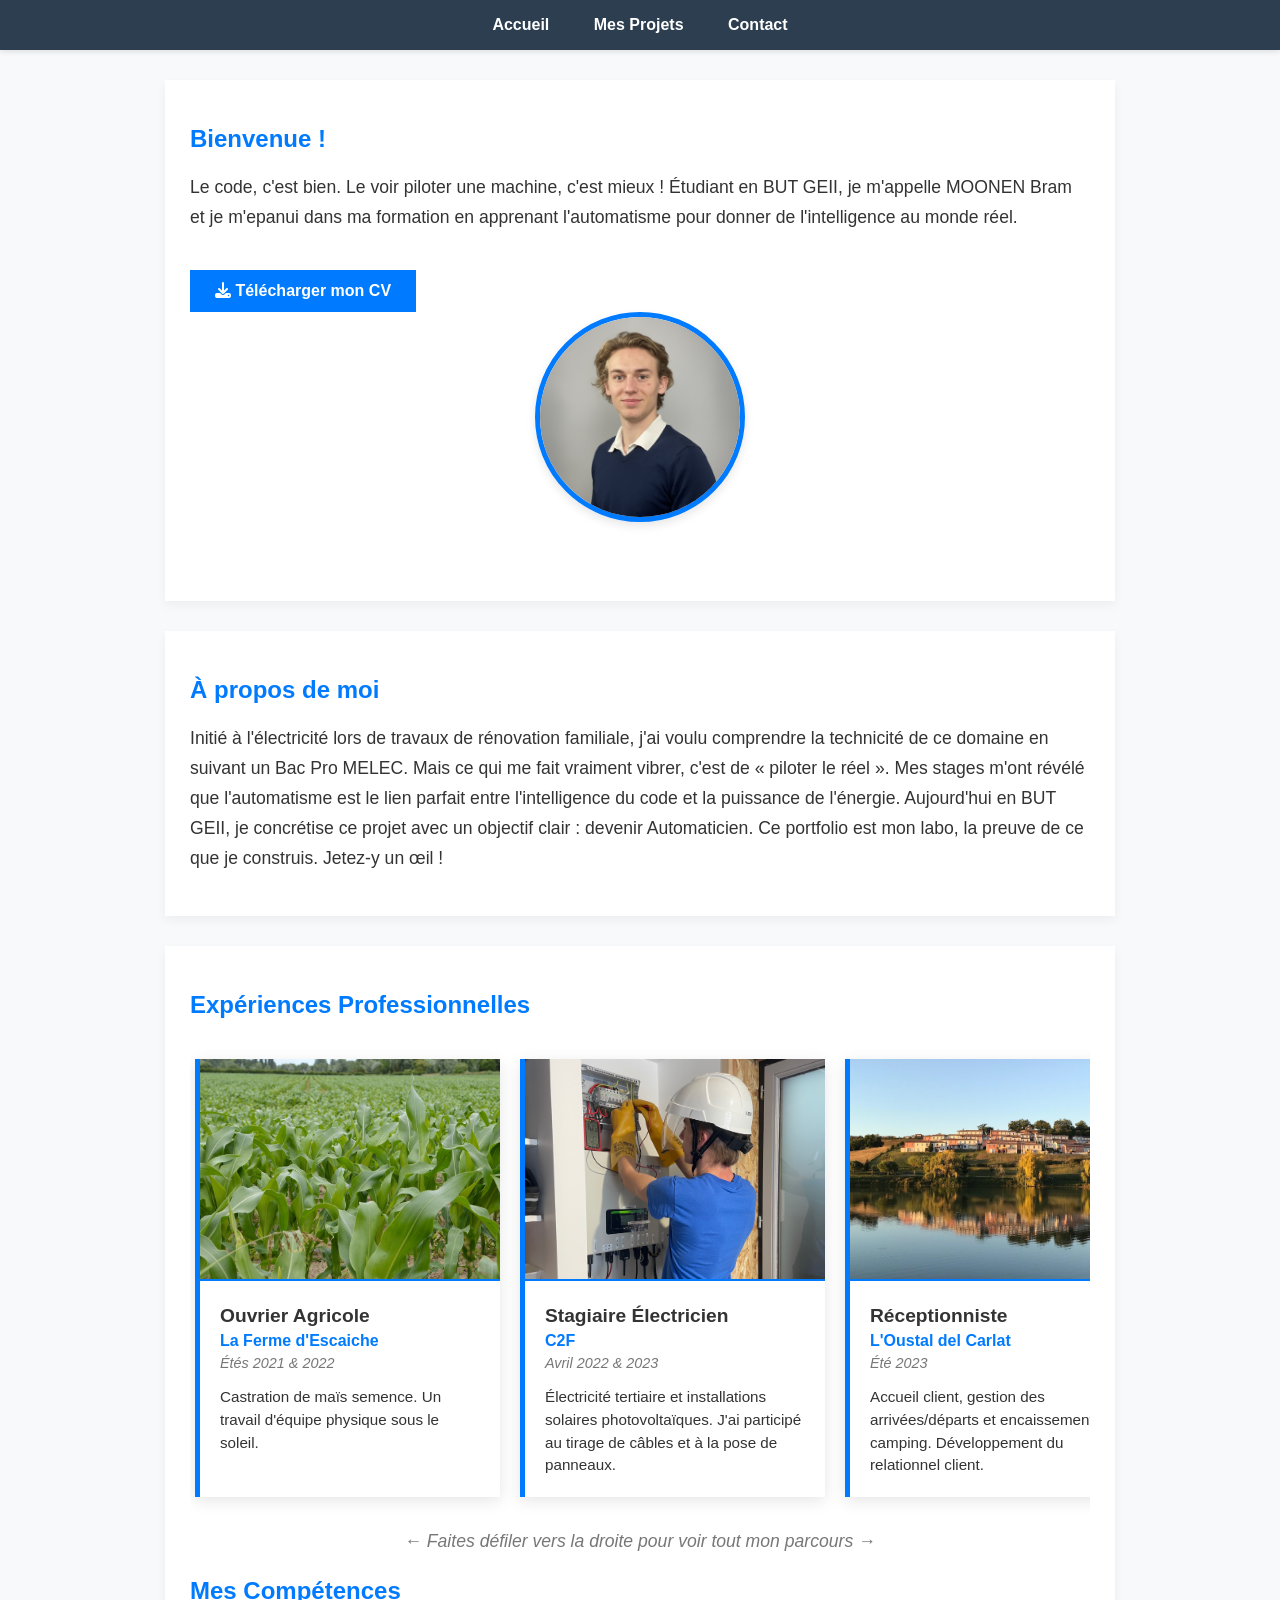
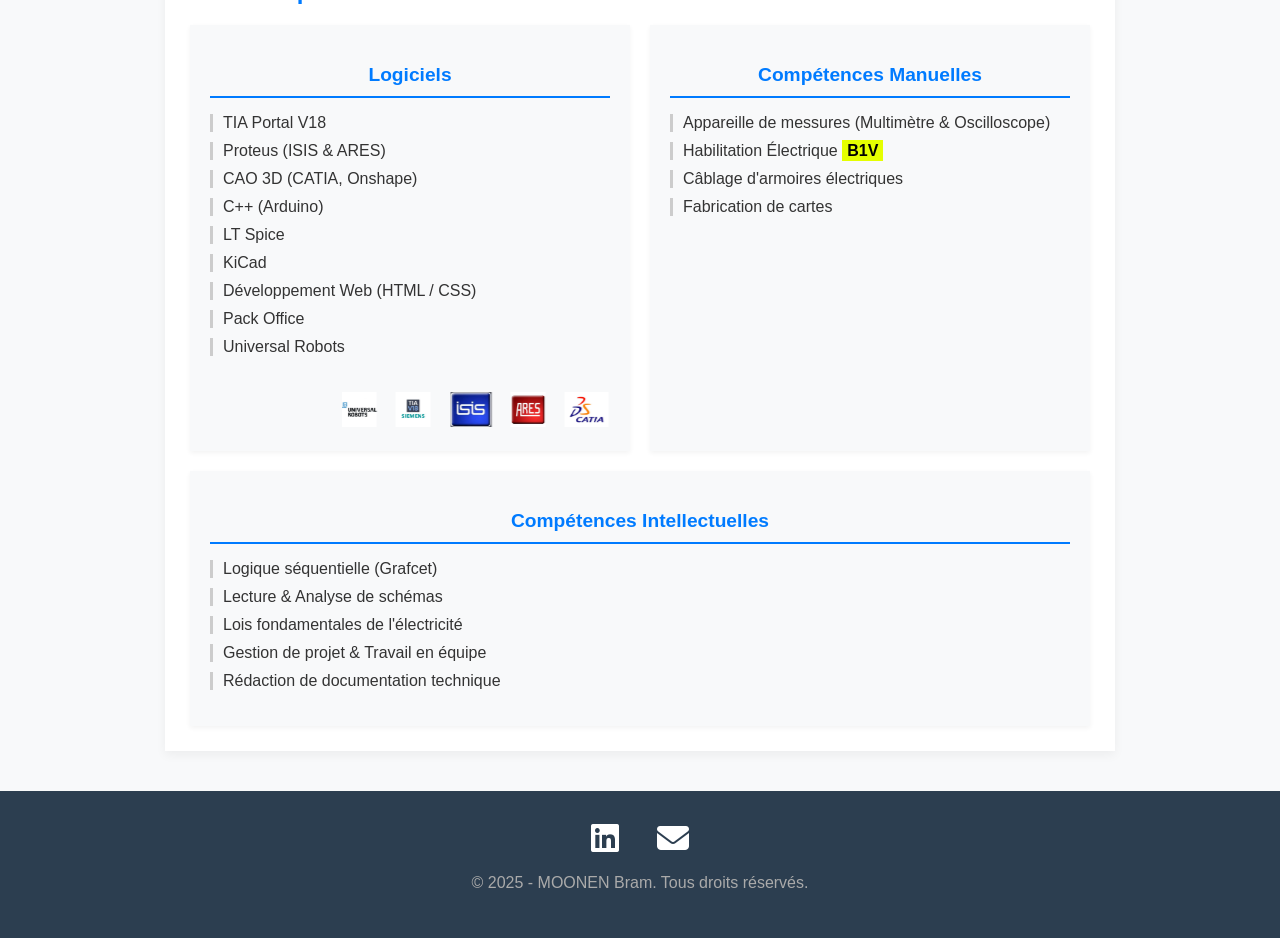
<file: index.html>
<!DOCTYPE html>
<html lang="fr">

<head>
    <meta charset="UTF-8">
    <meta name="viewport" content="width=device-width, initial-scale=1.0">
    <title>Mon Portfolio - MOONEN Bram</title>
    <link rel="stylesheet" href="style.css">
    <link rel="preconnect" href="https://fonts.googleapis.com">
    <link rel="stylesheet" href="https://cdnjs.cloudflare.com/ajax/libs/font-awesome/6.5.1/css/all.min.css">
    <link rel="preconnect" href="https://fonts.gstatic.com" crossorigin>
    <link href="https://fonts.googleapis.com/css2?family=Roboto:wght@400;700&display=swap" rel="stylesheet">

</head>

<body class="homepage">
    <div id="intro-overlay">
        <div class="intro-text">
            <span class="nom">
                <span style="--i:1">M</span><span style="--i:2">O</span><span style="--i:3">O</span><span
                    style="--i:4">N</span><span style="--i:5">E</span><span style="--i:6">N</span>
            </span>
            <span class="prenom">Bram</span>
        </div>
    </div>

    <script>
        if (sessionStorage.getItem('introPlayed')) {
            document.getElementById('intro-overlay').style.display = 'none';
        } else {
            sessionStorage.setItem('introPlayed', 'true');
        }
    </script>

    <header>
        <nav>
            <ul>
                <li><a href="index.html">Accueil</a></li>
                <li><a href="projets.html">Mes Projets</a></li>
                <li><a href="contact.html">Contact</a></li>
            </ul>
        </nav>
    </header>

    <main>
        <section id="accueil">
            <div class="accueil-texte">

            </div>
            <h1>Bienvenue !</h1>
            <p>Le code, c'est bien. Le voir piloter une machine, c'est mieux ! Étudiant en BUT GEII, je m'appelle MOONEN
                Bram et je m'epanui dans ma formation en apprenant l'automatisme pour donner de l'intelligence au
                monde réel.</p>

            <!-- BOUTON CV -->
            <a href="CV Moonen Bram.pdf" target="_blank" class="bouton-cta" style="margin-top: 20px;">
                <i class="fa-solid fa-download"></i> Télécharger mon CV
            </a>
            </div>
            <div class="accueil-photo"> <img src="PP-CLEAN.JPG" alt="Photo de profil de Bram Moonen">
            </div>
        </section>
    </main>
    <main>
        <section id="a-propos">
            <h2>À propos de moi</h2>
            <p>Initié à l'électricité lors de travaux de rénovation familiale, j'ai voulu comprendre la technicité de ce
                domaine en suivant un Bac Pro MELEC. Mais ce qui me fait vraiment vibrer, c'est de « piloter le réel ».
                Mes stages m'ont révélé que l'automatisme est le lien parfait entre l'intelligence du code et la
                puissance de l'énergie. Aujourd'hui en BUT GEII, je concrétise ce projet avec un objectif clair :
                devenir Automaticien. Ce portfolio est mon labo, la preuve de ce que je construis. Jetez-y un œil !</p>

            </div>
        </section>
    </main>
    <main>

        <section id="experiences">
            <h2>Expériences Professionnelles</h2>
            <div class="timeline-container">

                <!-- 2. Ferme d'Escaiche (2022 & 2023) -->
                <div class="timeline-card">
                    <img src="CHAMPS.jpg" alt="Champs de maïs Ferme d'Escaiche" class="card-img">
                    <div class="card-content">
                        <h3>Ouvrier Agricole</h3>
                        <span class="company">La Ferme d'Escaiche</span>
                        <span class="date">Étés 2021 & 2022</span>
                        <p>Castration de maïs semence. Un travail d'équipe physique sous le soleil.</p>
                    </div>
                </div>
                <!-- 1. C2F (2022 & 2023) -->
                <div class="timeline-card">
                    <img src="C2F.png" alt="Stagiaire C2F" class="card-img" style="object-position: center 25%;">
                    <div class="card-content">
                        <h3>Stagiaire Électricien</h3>
                        <span class="company">C2F</span>
                        <span class="date">Avril 2022 & 2023</span>
                        <p>Électricité tertiaire et installations solaires photovoltaïques. J'ai participé au tirage de
                            câbles et à la pose de panneaux.</p>
                    </div>
                </div>

                <!-- 3. L'Oustal del Carlat (2023) -->
                <div class="timeline-card">
                    <img src="L'OUSTAL.jpg" alt="Camping L'Oustal del Carlat" class="card-img">
                    <div class="card-content">
                        <h3>Réceptionniste</h3>
                        <span class="company">L'Oustal del Carlat</span>
                        <span class="date">Été 2023</span>
                        <p>Accueil client, gestion des arrivées/départs et encaissement en camping. Développement du
                            relationnel client.</p>
                    </div>
                </div>

                <!-- 4. Vandemoortele (2023) -->
                <div class="timeline-card">
                    <img src="VANDEMOORTELE.png" alt="Usine Vandemoortele" class="card-img">
                    <div class="card-content">
                        <h3>Stagiaire Maintenance</h3>
                        <span class="company">Vandemoortele</span>
                        <span class="date">Nov. 2023</span>
                        <p>Maintenance préventive et curative dans une usine alimentaire. Un réel defi entre mecanique
                            et hygene.</p>
                    </div>
                </div>

                <!-- 4b. Château Cazalères (2024) -->
                <div class="timeline-card">
                    <img src="CHATEAU.jpg" alt="Château Cazalères" class="card-img">
                    <div class="card-content">
                        <h3>Réceptionniste & Animation</h3>
                        <span class="company">Château Cazalères</span>
                        <span class="date">Été 2024</span>
                        <p>Accueil client et gestion du BBQ hebdomadaire (mercredi soir). Polyvalence et service client.
                        </p>
                    </div>
                </div>

                <!-- 5. Aubert & Duval (2024) -->
                <div class="timeline-card">
                    <img src="ad.jpg" alt="Aubert & Duval" class="card-img">
                    <div class="card-content">
                        <h3>Stagiaire Maintenance</h3>
                        <span class="company">Aubert & Duval</span>
                        <span class="date">Nov. 2024</span>
                        <p>Intervention sur équipements de traitement thermique (métallurgie). Environnement industriel
                            exigeant.</p>
                    </div>
                </div>

                <!-- 6. Setei (2025) -->
                <div class="timeline-card">
                    <img src="SETEI.png" alt="Câblage Setei" class="card-img" style="object-position: center 10%;">
                    <div class="card-content">
                        <h3>Stagiaire Monteur / Câbleur</h3>
                        <span class="company">Setei</span>
                        <span class="date">Fév. 2025</span>
                        <p>Câblage d'armoires électriques industrielles pour des clients majeurs (SMDEA). Lecture de
                            schémas electrique / d'implantation précis.</p>
                    </div>
                </div>

                <!-- 7. LIDL (2025) -->
                <div class="timeline-card">
                    <img src="lidl.jpg" alt="LIDL" class="card-img"
                        style="object-fit: contain; transform: scale(1.2); background-color: #fff;">
                    <div class="card-content">
                        <h3>Équipier Polyvalent</h3>
                        <span class="company">LIDL</span>
                        <span class="date">Mars - Août 2025</span>
                        <p>Job étudiant en // du BAC. Caisse, mise en rayon, boulangerie. Organisation et efficacité.
                            requise.</p>
                    </div>
                </div>

            </div>
            <p style="text-align: center; margin-top: 10px; font-style: italic; color: #777;">&larr; Faites défiler vers
                la droite pour voir tout mon parcours &rarr;</p>
        </section>

        <section id="competences">
            <h2>Mes Compétences</h2>

            <div class="competences-container">

                <div class="categorie-competence" style="overflow: hidden;">
                    <h3>Logiciels</h3>
                    <ul class="logiciel-list">
                        <li>TIA Portal V18</li>
                        <li>Proteus (ISIS & ARES)</li>
                        <li>CAO 3D (CATIA, Onshape)</li>
                        <li>C++ (Arduino)</li>
                        <li>LT Spice</li>
                        <li>KiCad</li>
                        <li>Développement Web (HTML / CSS)</li>
                        <li>Pack Office</li>
                        <li>Universal Robots</li>
                    </ul>

                    <!-- Le petit côté folie des années 2000 ! -->
                    <marquee behavior="alternate" scrollamount="3" style="margin-top: 20px; white-space: nowrap;">
                        <img src="logo-tia.png" alt="TIA Portal"
                            style="height: 35px; margin-right: 15px; display: inline-block; vertical-align: middle;">
                        <img src="logo-tia1.png" alt="TIA Portal"
                            style="height: 35px; margin-right: 15px; display: inline-block; vertical-align: middle;">
                        <img src="logo-isis.png" alt="ISIS"
                            style="height: 35px; margin-right: 15px; display: inline-block; vertical-align: middle;">
                        <img src="logo-ares.png" alt="ARES"
                            style="height: 35px; margin-right: 15px; display: inline-block; vertical-align: middle;">
                        <img src="logo-catia.png" alt="CATIA"
                            style="height: 35px; margin-right: 15px; display: inline-block; vertical-align: middle;">
                        <img src="logo-onshape.png" alt="Onshape"
                            style="height: 35px; margin-right: 15px; display: inline-block; vertical-align: middle;">
                        <img src="logo-arduino.png" alt="Arduino"
                            style="height: 35px; margin-right: 15px; display: inline-block; vertical-align: middle;">
                        <img src="logo-ltspice.png" alt="LT Spice"
                            style="height: 35px; margin-right: 15px; display: inline-block; vertical-align: middle;">
                        <img src="logo-kicad.png" alt="KiCad"
                            style="height: 35px; margin-right: 15px; display: inline-block; vertical-align: middle;">
                        <img src="logo-html.png" alt="HTML/CSS"
                            style="height: 35px; margin-right: 15px; display: inline-block; vertical-align: middle;">
                        <img src="logo-office.png" alt="Office 365"
                            style="height: 35px; margin-right: 15px; display: inline-block; vertical-align: middle;">
                    </marquee>
                </div>

                <div class="categorie-competence">
                    <h3>Compétences Manuelles</h3>
                    <ul>
                        <li>Appareille de messures (Multimètre & Oscilloscope)</strong></li>
                        <li>Habilitation Électrique <span
                                style="background-color: #e5ff00; padding: 2px 5px; font-weight: bold; color: black;">B1V</span>
                        </li>
                        <li>Câblage d'armoires électriques</li>
                        <li>Fabrication de cartes</li>
                    </ul>
                </div>

                <div class="categorie-competence">
                    <h3>Compétences Intellectuelles</h3>
                    <ul>
                        <li>Logique séquentielle (Grafcet)</li>
                        <li>Lecture & Analyse de schémas</li>
                        <li>Lois fondamentales de l'électricité</li>
                        <li>Gestion de projet & Travail en équipe</li>
                        <li>Rédaction de documentation technique</li>
                    </ul>
                </div>

            </div>
        </section>
    </main>

    <footer>
        <div class="footer-social">
            <a href="https://www.linkedin.com/in/bram-moonen-433009344" target="_blank" class="social-icon">
                <i class="fa-brands fa-linkedin"></i>
            </a>

            <a href="mailto:bram.mnn@gmail.com" class="social-icon">
                <i class="fa-solid fa-envelope"></i>
            </a>
        </div>

        <p>© 2025 - MOONEN Bram. Tous droits réservés.</p>
    </footer>



</body>

</html>
</file>
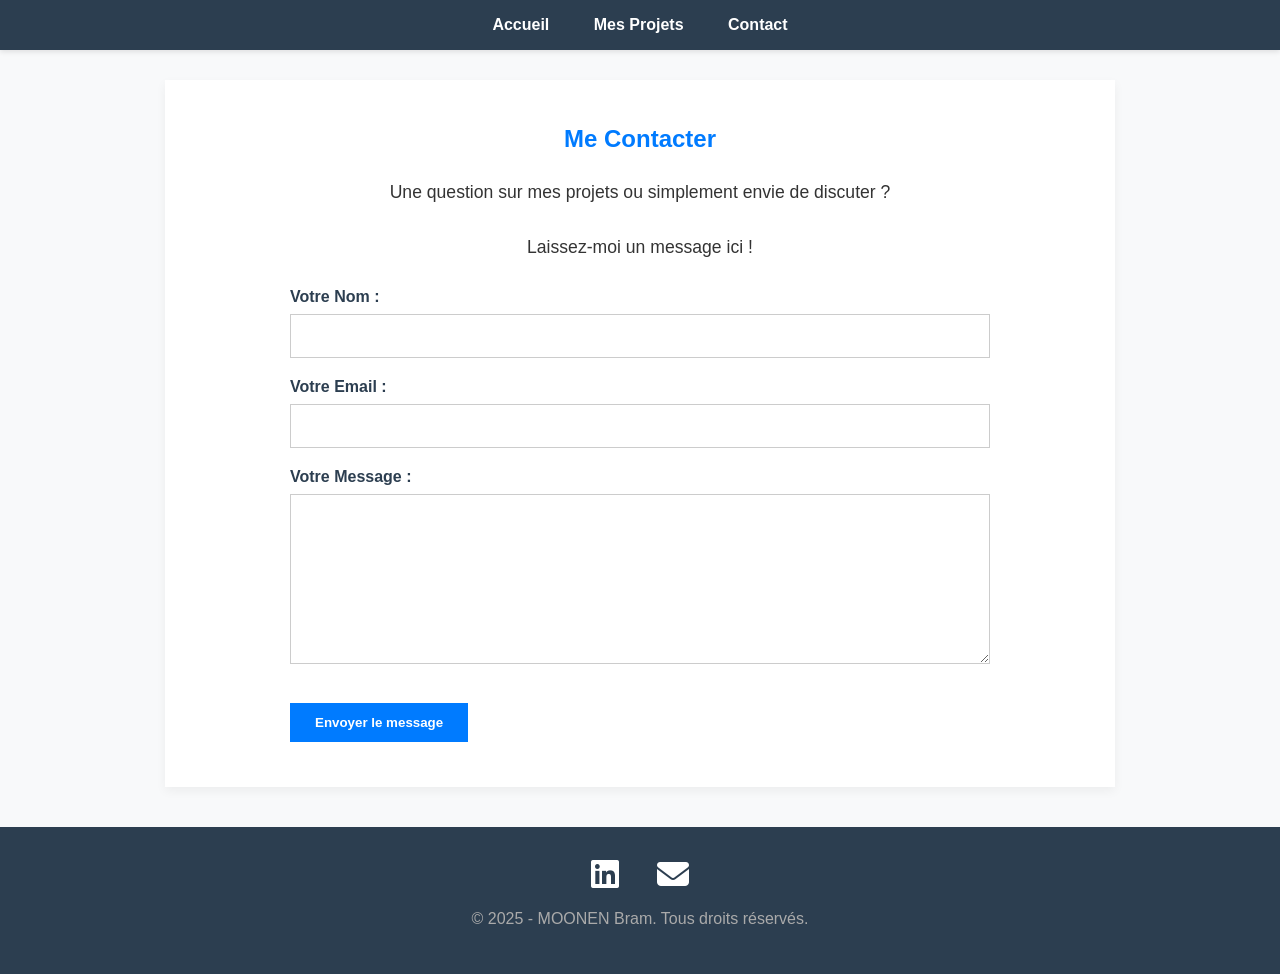
<file: contact.html>
<!DOCTYPE html>
<html lang="fr">

<head>
    <meta charset="UTF-8">
    <meta name="viewport" content="width=device-width, initial-scale=1.0">
    <title>Mon Portfolio - MOONEN Bram</title>
    <link rel="stylesheet" href="style.css">
    <link rel="preconnect" href="https://fonts.googleapis.com">
    <link rel="stylesheet" href="https://cdnjs.cloudflare.com/ajax/libs/font-awesome/6.5.1/css/all.min.css">
    <link rel="preconnect" href="https://fonts.gstatic.com" crossorigin>
    <link href="https://fonts.googleapis.com/css2?family=Roboto:wght@400;700&display=swap" rel="stylesheet">

</head>

<body>
    <header>
        <nav>
            <ul>
                <li><a href="index.html">Accueil</a></li>
                <li><a href="projets.html">Mes Projets</a></li>
                <li><a href="contact.html">Contact</a></li>
            </ul>
        </nav>
    </header>

    <main>
        <section id="contact-form">
            <h2>Me Contacter</h2>
            <p>
                Une question sur mes projets ou simplement envie de discuter ?
            <p>
            <p>
                Laissez-moi un message ici !
            <p>

            <form action="https://formspree.io/f/mkgknnno" method="POST">
                <div class="form-groupe">
                    <label for="nom">Votre Nom :</label>
                    <input type="text" id="nom" name="user_nom" required>
                </div>

                <div class="form-groupe">
                    <label for="email">Votre Email :</label>
                    <input type="email" id="email" name="user_email" required>
                </div>

                <div class="form-groupe">
                    <label for="message">Votre Message :</label>
                    <textarea id="message" name="user_message" rows="8" required></textarea>
                </div>

                <div class="form-groupe">
                    <button type="submit" class="bouton-cta">Envoyer le message</button>
                </div>
            </form>

        </section>
    </main>

    <footer>
        <div class="footer-social">
            <a href="https://www.linkedin.com/in/bram-moonen-433009344" target="_blank" class="social-icon">
                <i class="fa-brands fa-linkedin"></i>
            </a>

            <a href="mailto:bram.mnn@gmail.com" class="social-icon">
                <i class="fa-solid fa-envelope"></i>
            </a>
        </div>
        <p>© 2025 - MOONEN Bram. Tous droits réservés.</p>
    </footer>


</body>

</html>
</file>
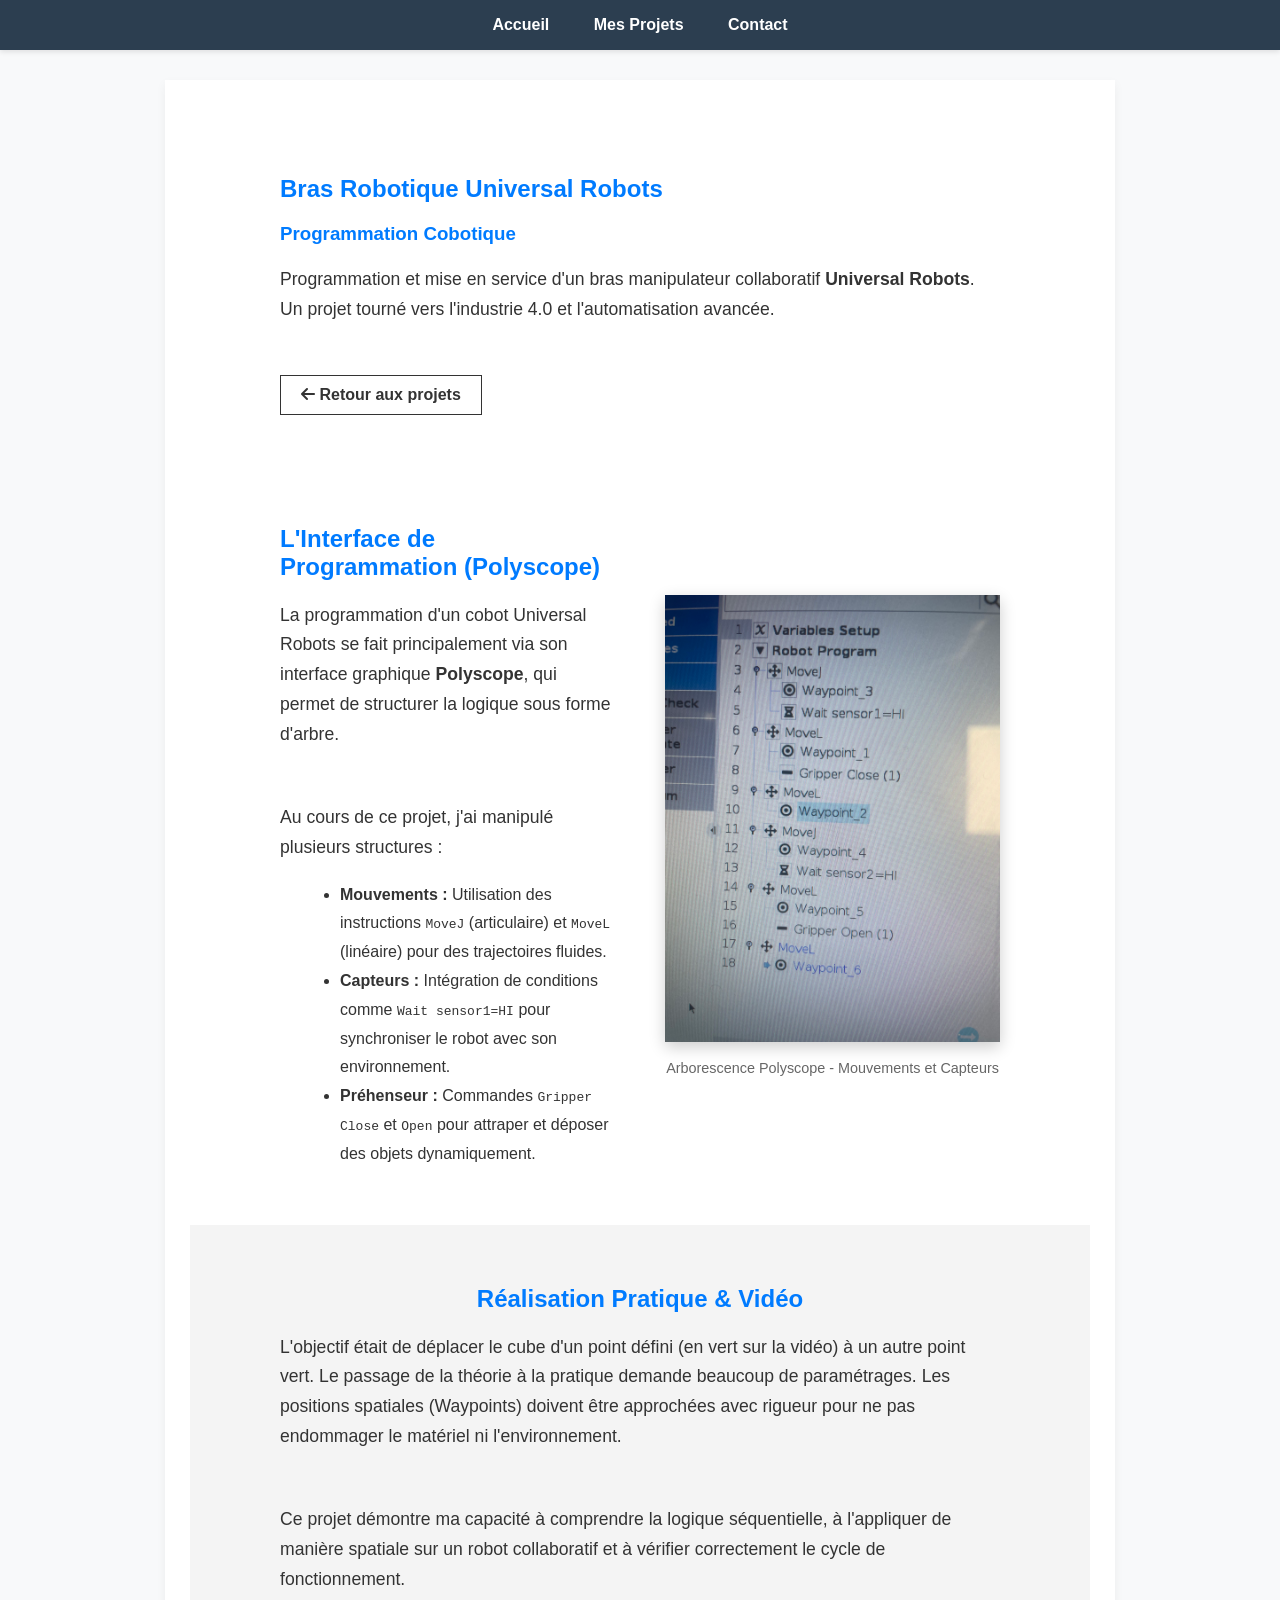
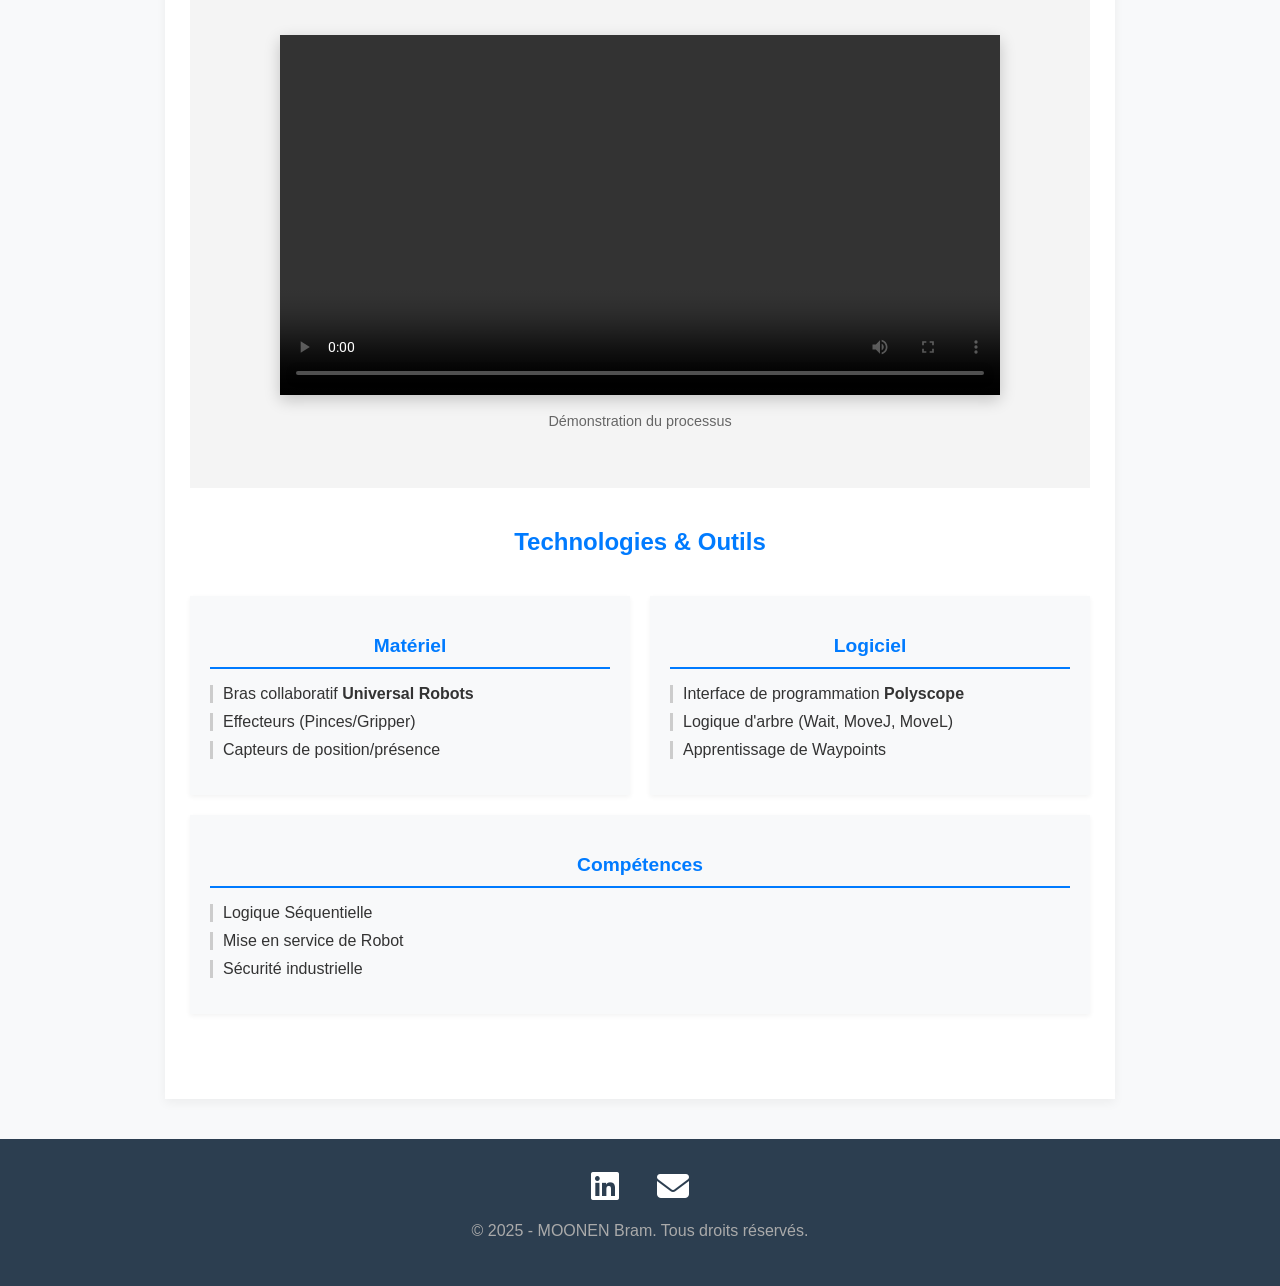
<file: detail-bras-robotique.html>
<!DOCTYPE html>
<html lang="fr">

<head>
    <meta charset="UTF-8">
    <meta name="viewport" content="width=device-width, initial-scale=1.0">
    <title>Projet Bras Robotique - MOONEN Bram</title>
    <link rel="stylesheet" href="style.css">
    <link rel="preconnect" href="https://fonts.googleapis.com">
    <link rel="stylesheet" href="https://cdnjs.cloudflare.com/ajax/libs/font-awesome/6.5.1/css/all.min.css">
    <link rel="preconnect" href="https://fonts.gstatic.com" crossorigin>
    <link href="https://fonts.googleapis.com/css2?family=Roboto:wght@400;700&display=swap" rel="stylesheet">
</head>

<body>
    <header>
        <nav>
            <ul>
                <li><a href="index.html">Accueil</a></li>
                <li><a href="projets.html">Mes Projets</a></li>
                <li><a href="contact.html">Contact</a></li>
            </ul>
        </nav>
    </header>

    <main>

        <section id="projet-intro" style="padding: 50px 10%; text-align: center;">
            <div class="accueil-texte">
                <h1>Bras Robotique Universal Robots</h1>
                <h3 style="color: #007bff; margin-top: 15px;">Programmation Cobotique</h3>

                <p style="margin-top: 20px; max-width: 900px; margin: 20px auto;">
                    Programmation et mise en service d'un bras manipulateur collaboratif <strong>Universal
                        Robots</strong>.
                    Un projet tourné vers l'industrie 4.0 et l'automatisation avancée.
                </p>

                <a href="projets.html"
                    style="display: inline-block; margin-top: 30px; text-decoration: none; color: #333; font-weight: bold; border: 1px solid #333; padding: 10px 20px; border-radius: 0;">
                    <i class="fa-solid fa-arrow-left"></i> Retour aux projets
                </a>
            </div>
        </section>

        <section style="padding: 40px 10%; display: flex; flex-wrap: wrap; align-items: center; gap: 50px;">
            <div style="flex: 1; min-width: 300px;">
                <h2 style="margin-bottom: 20px;">L'Interface de Programmation (Polyscope)</h2>
                <p>
                    La programmation d'un cobot Universal Robots se fait principalement via son interface graphique
                    <strong>Polyscope</strong>, qui permet de structurer la logique sous forme d'arbre.
                </p>
                <br>
                <p>
                    Au cours de ce projet, j'ai manipulé plusieurs structures :
                </p>
                <ul style="margin-top: 10px; margin-left: 20px; line-height: 1.8;">
                    <li><strong>Mouvements :</strong> Utilisation des instructions <code>MoveJ</code> (articulaire) et
                        <code>MoveL</code> (linéaire) pour des trajectoires fluides.
                    </li>
                    <li><strong>Capteurs :</strong> Intégration de conditions comme <code>Wait sensor1=HI</code> pour
                        synchroniser le robot avec son environnement.</li>
                    <li><strong>Préhenseur :</strong> Commandes <code>Gripper Close</code> et <code>Open</code> pour
                        attraper et déposer des objets dynamiquement.</li>
                </ul>
            </div>

            <div style="flex: 1; min-width: 300px; text-align: center;">
                <img src="IMG_1805.jpg" alt="Programmation Polyscope Universal Robots"
                    style="width: 100%; max-width: 400px; border-radius: 0; box-shadow: 0 5px 15px rgba(0,0,0,0.2);">
                <p style="font-size: 0.9em; color: #666; margin-top: 10px;">Arborescence Polyscope - Mouvements et
                    Capteurs</p>
            </div>
        </section>

        <section style="padding: 40px 10%; text-align: center; background-color: #f4f4f4;">

            <div style="max-width: 800px; margin: 0 auto 40px auto; text-align: left;">
                <h2 style="margin-bottom: 20px; text-align: center;">Réalisation Pratique & Vidéo</h2>
                <p>
                    L'objectif était de déplacer le cube d'un point défini (en vert sur la vidéo) à un autre point vert.
                    Le passage de la théorie à la pratique demande beaucoup de paramétrages. Les positions spatiales
                    (Waypoints) doivent être approchées avec rigueur pour ne pas endommager le matériel ni
                    l'environnement.
                </p>
                <br>
                <p>
                    Ce projet démontre ma capacité à comprendre la logique séquentielle, à l'appliquer de manière
                    spatiale sur un robot collaboratif et à vérifier correctement le cycle de fonctionnement.
                </p>
            </div>

            <div style="max-width: 1000px; margin: 0 auto;">
                <video controls width="100%" style="border-radius: 0; box-shadow: 0 5px 15px rgba(0,0,0,0.2);">
                    <source src="IMG_1804.mp4" type="video/mp4">
                    Votre navigateur ne supporte pas la vidéo.
                </video>
                <p style="text-align: center; font-size: 0.9em; color: #666; margin-top: 10px;">Démonstration du
                    processus</p>
            </div>
        </section>

        <section id="competences" style="padding-bottom: 60px;">
            <h2 style="text-align: center; margin: 40px 0;">Technologies & Outils</h2>

            <div class="competences-container">

                <div class="categorie-competence">
                    <h3>Matériel</h3>
                    <ul>
                        <li>Bras collaboratif <strong>Universal Robots</strong></li>
                        <li>Effecteurs (Pinces/Gripper)</li>
                        <li>Capteurs de position/présence</li>
                    </ul>
                </div>

                <div class="categorie-competence">
                    <h3>Logiciel</h3>
                    <ul>
                        <li>Interface de programmation <strong>Polyscope</strong></li>
                        <li>Logique d'arbre (Wait, MoveJ, MoveL)</li>
                        <li>Apprentissage de Waypoints</li>
                    </ul>
                </div>

                <div class="categorie-competence">
                    <h3>Compétences</h3>
                    <ul>
                        <li>Logique Séquentielle</li>
                        <li>Mise en service de Robot</li>
                        <li>Sécurité industrielle</li>
                    </ul>
                </div>

            </div>
        </section>

    </main>

    <footer>
        <div class="footer-social">
            <a href="https://www.linkedin.com/in/bram-moonen-433009344" target="_blank" class="social-icon">
                <i class="fa-brands fa-linkedin"></i>
            </a>

            <a href="mailto:bram.mnn@gmail.com" class="social-icon">
                <i class="fa-solid fa-envelope"></i>
            </a>
        </div>

        <p>© 2025 - MOONEN Bram. Tous droits réservés.</p>
    </footer>


</body>

</html>
</file>
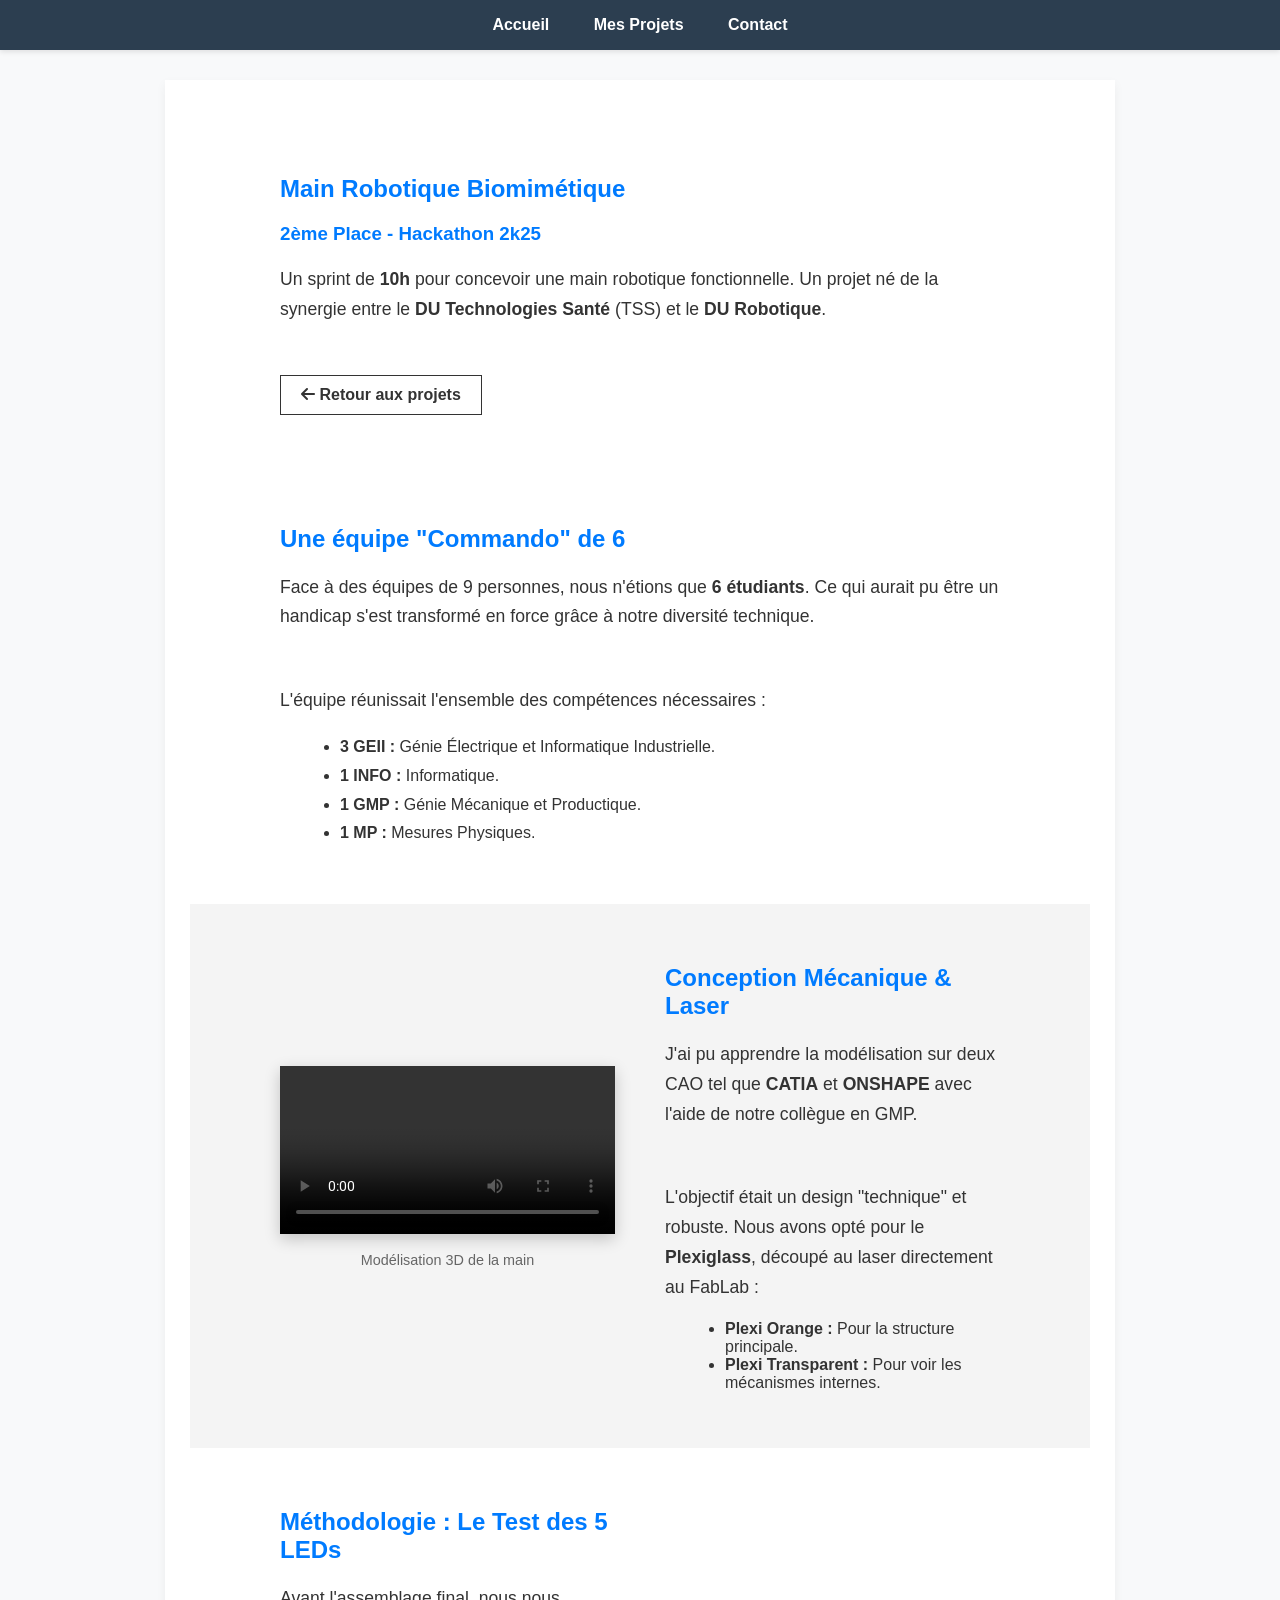
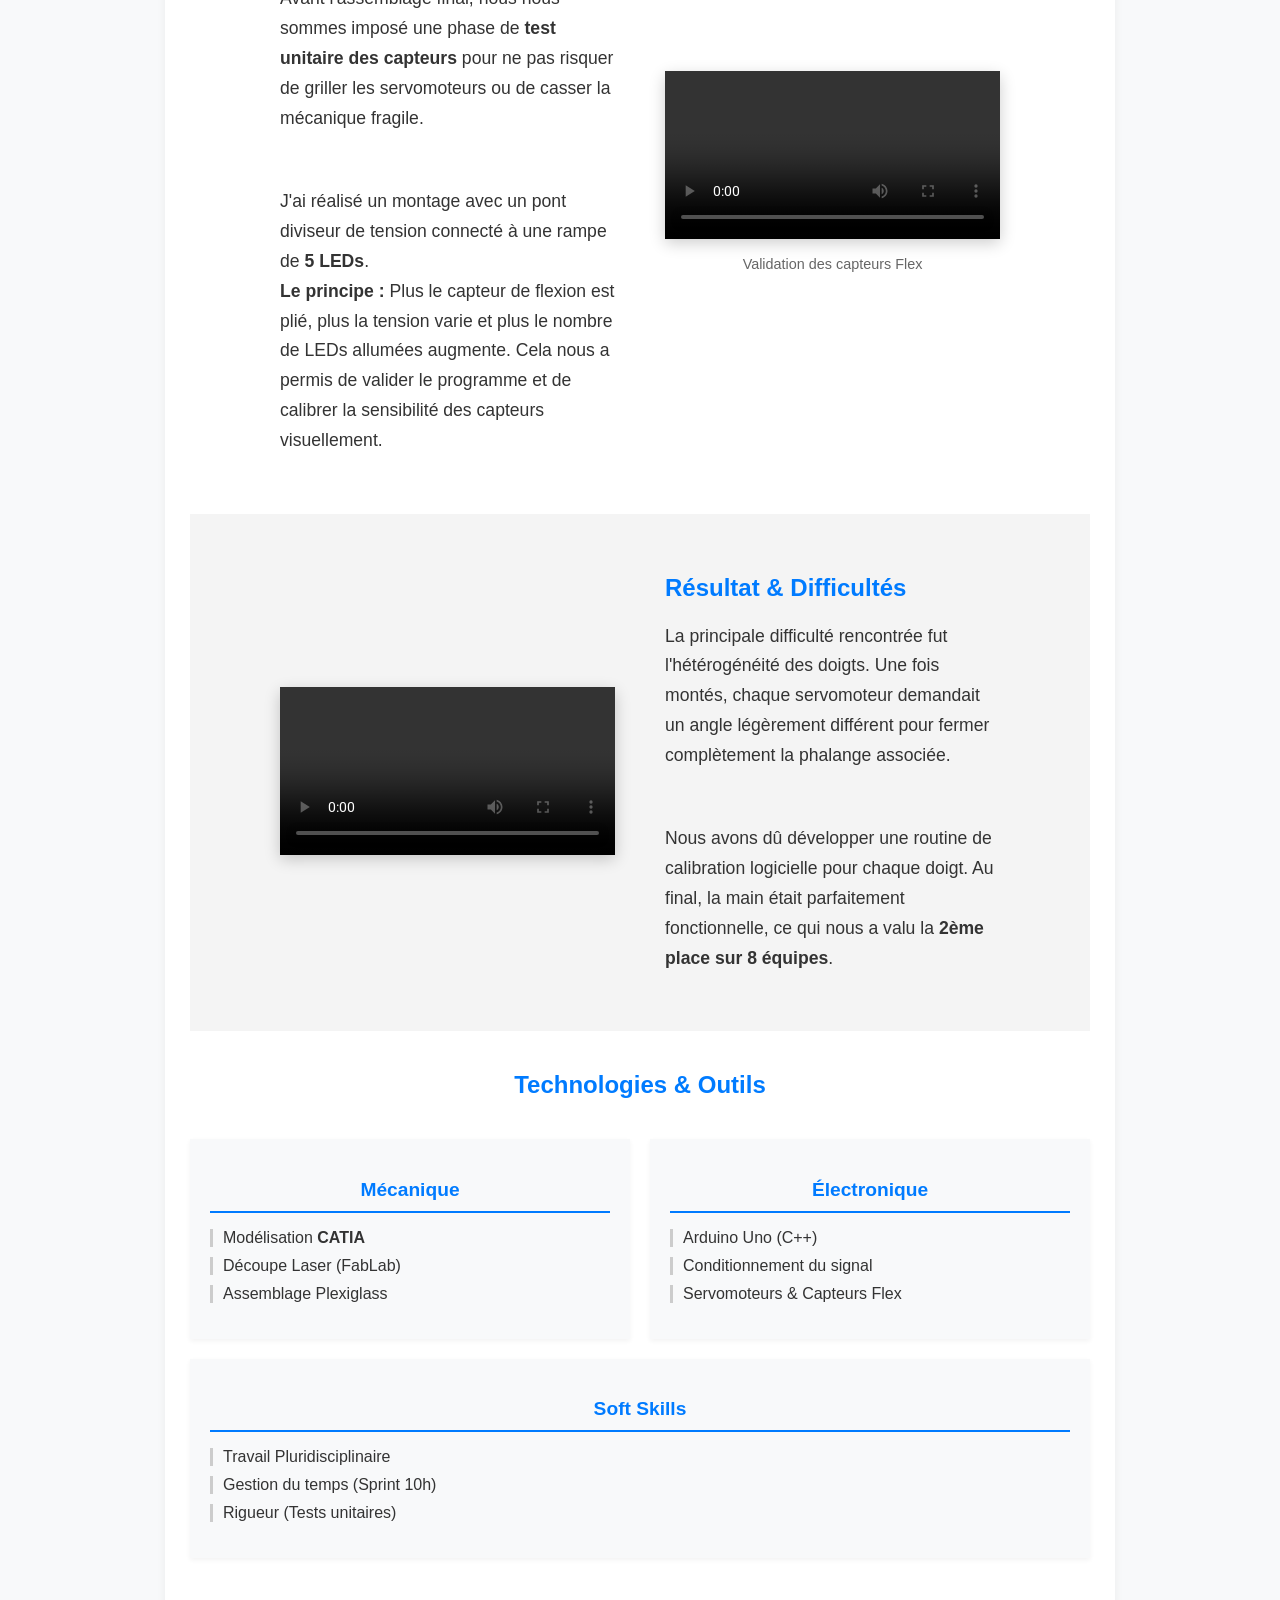
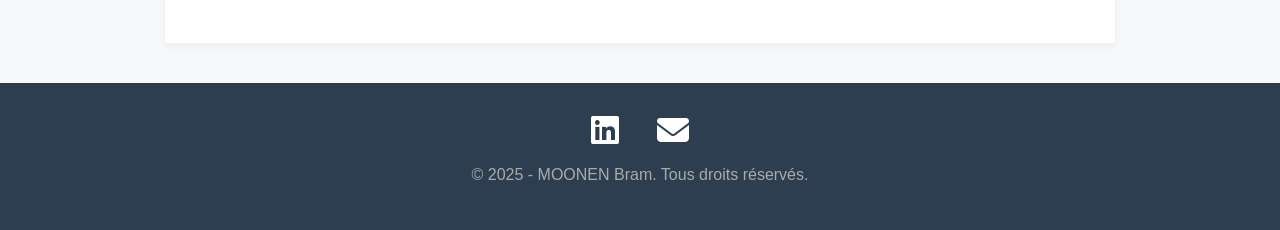
<file: detail-hackathon.html>
<!DOCTYPE html>
<html lang="fr">

<head>
    <meta charset="UTF-8">
    <meta name="viewport" content="width=device-width, initial-scale=1.0">
    <title>Projet Hackathon - MOONEN Bram</title>
    <link rel="stylesheet" href="style.css">
    <link rel="preconnect" href="https://fonts.googleapis.com">
    <link rel="stylesheet" href="https://cdnjs.cloudflare.com/ajax/libs/font-awesome/6.5.1/css/all.min.css">
    <link rel="preconnect" href="https://fonts.gstatic.com" crossorigin>
    <link href="https://fonts.googleapis.com/css2?family=Roboto:wght@400;700&display=swap" rel="stylesheet">
</head>

<body>
    <header>
        <nav>
            <ul>
                <li><a href="index.html">Accueil</a></li>
                <li><a href="projets.html">Mes Projets</a></li>
                <li><a href="contact.html">Contact</a></li>
            </ul>
        </nav>
    </header>

    <main>

        <section id="projet-intro" style="padding: 50px 10%; text-align: center;">
            <div class="accueil-texte">
                <h1>Main Robotique Biomimétique</h1>
                <h3 style="color: var(--couleur-principale); margin-top: 15px;">2ème Place - Hackathon 2k25</h3>

                <p style="margin-top: 20px; max-width: 900px; margin: 20px auto;">
                    Un sprint de <strong>10h</strong> pour concevoir une main robotique fonctionnelle.
                    Un projet né de la synergie entre le <strong>DU Technologies Santé</strong> (TSS) et le <strong>DU
                        Robotique</strong>.
                </p>

                <a href="projets.html"
                    style="display: inline-block; margin-top: 30px; text-decoration: none; color: #333; font-weight: bold; border: 1px solid #333; padding: 10px 20px; border-radius: 0;">
                    <i class="fa-solid fa-arrow-left"></i> Retour aux projets
                </a>
            </div>
        </section>

        <section style="padding: 40px 10%; display: flex; flex-wrap: wrap; align-items: center; gap: 50px;">

            <div style="flex: 1; min-width: 300px;">
                <h2 style="margin-bottom: 20px;">Une équipe "Commando" de 6</h2>
                <p>
                    Face à des équipes de 9 personnes, nous n'étions que <strong>6 étudiants</strong>. Ce qui aurait pu
                    être un handicap s'est transformé en force grâce à notre diversité technique.
                </p>
                <br>
                <p>
                    L'équipe réunissait l'ensemble des compétences nécessaires :
                </p>
                <ul style="margin-top: 10px; margin-left: 20px; line-height: 1.8;">
                    <li><strong>3 GEII :</strong> Génie Électrique et Informatique Industrielle.</li>
                    <li><strong>1 INFO :</strong> Informatique.</li>
                    <li><strong>1 GMP :</strong> Génie Mécanique et Productique.</li>
                    <li><strong>1 MP :</strong> Mesures Physiques.</li>
                </ul>
            </div>



        </section>

        <section
            style="padding: 40px 10%; display: flex; flex-wrap: wrap-reverse; align-items: center; gap: 50px; background-color: #f4f4f4;">
            <div style="flex: 1; min-width: 300px;">
                <video controls width="100%" style="border-radius: 0; box-shadow: 0 5px 15px rgba(0,0,0,0.2);">
                    <source src="CATIA%203D.MOV" type="video/mp4">
                    Votre navigateur ne supporte pas la vidéo.
                </video>
                <p style="text-align: center; font-size: 0.9em; color: #666; margin-top: 10px;">Modélisation 3D de la
                    main</p>
            </div>
            <div style="flex: 1; min-width: 300px;">
                <h2 style="margin-bottom: 20px;">Conception Mécanique & Laser</h2>
                <p>
                    J'ai pu apprendre la modélisation sur deux CAO tel que <strong>CATIA</strong> et
                    <strong>ONSHAPE</strong> avec l'aide de notre collègue en GMP.
                </p>
                <br>
                <p>
                    L'objectif était un design "technique" et robuste. Nous avons opté pour le
                    <strong>Plexiglass</strong>, découpé au laser directement au FabLab :
                </p>
                <ul style="margin-top: 10px; margin-left: 20px;">
                    <li><strong>Plexi Orange :</strong> Pour la structure principale.</li>
                    <li><strong>Plexi Transparent :</strong> Pour voir les mécanismes internes.</li>
                </ul>
            </div>

        </section>

        <section style="padding: 40px 10%; display: flex; flex-wrap: wrap; align-items: center; gap: 50px;">

            <div style="flex: 1; min-width: 300px;">
                <h2 style="margin-bottom: 20px;">Méthodologie : Le Test des 5 LEDs</h2>
                <p>
                    Avant l'assemblage final, nous nous sommes imposé une phase de <strong>test unitaire des
                        capteurs</strong> pour ne pas risquer de griller les servomoteurs ou de casser la mécanique
                    fragile.
                </p>
                <br>
                <p>
                    J'ai réalisé un montage avec un pont diviseur de tension connecté à une rampe de <strong>5
                        LEDs</strong>.
                    <br><strong>Le principe :</strong> Plus le capteur de flexion est plié, plus la tension varie et
                    plus le nombre de LEDs allumées augmente. Cela nous a permis de valider le programme et de calibrer
                    la sensibilité des capteurs visuellement.
                </p>
            </div>

            <div style="flex: 1; min-width: 300px;">
                <video controls width="100%" style="border-radius: 0; box-shadow: 0 5px 15px rgba(0,0,0,0.2);">
                    <source src="Test%20avec%20led.MOV" type="video/mp4">
                    Votre navigateur ne supporte pas la vidéo.
                </video>
                <p style="text-align: center; font-size: 0.9em; color: #666; margin-top: 10px;">Validation des capteurs
                    Flex</p>
            </div>

        </section>

        <section
            style="padding: 40px 10%; display: flex; flex-wrap: wrap-reverse; align-items: center; gap: 50px; background-color: #f4f4f4;">

            <div style="flex: 1; min-width: 300px;">
                <video controls width="100%" style="border-radius: 0; box-shadow: 0 5px 15px rgba(0,0,0,0.2);">
                    <source src="MAIN%20FINI.MOV" type="video/mp4">
                    Votre navigateur ne supporte pas la vidéo.
                </video>
            </div>

            <div style="flex: 1; min-width: 300px;">
                <h2 style="margin-bottom: 20px;">Résultat & Difficultés</h2>
                <p>
                    La principale difficulté rencontrée fut l'hétérogénéité des doigts. Une fois montés, chaque
                    servomoteur demandait un angle légèrement différent pour fermer complètement la phalange associée.
                </p>
                <br>
                <p>
                    Nous avons dû développer une routine de calibration logicielle pour chaque doigt. Au final, la main
                    était parfaitement fonctionnelle, ce qui nous a valu la <strong>2ème place sur 8 équipes</strong>.
                </p>
            </div>

        </section>

        <section id="competences" style="padding-bottom: 60px;">
            <h2 style="text-align: center; margin: 40px 0;">Technologies & Outils</h2>

            <div class="competences-container">

                <div class="categorie-competence">
                    <h3>Mécanique</h3>
                    <ul>
                        <li>Modélisation <strong>CATIA</strong></li>
                        <li>Découpe Laser (FabLab)</li>
                        <li>Assemblage Plexiglass</li>
                    </ul>
                </div>

                <div class="categorie-competence">
                    <h3>Électronique</h3>
                    <ul>
                        <li>Arduino Uno (C++)</li>
                        <li>Conditionnement du signal</li>
                        <li>Servomoteurs & Capteurs Flex</li>
                    </ul>
                </div>

                <div class="categorie-competence">
                    <h3>Soft Skills</h3>
                    <ul>
                        <li>Travail Pluridisciplinaire</li>
                        <li>Gestion du temps (Sprint 10h)</li>
                        <li>Rigueur (Tests unitaires)</li>
                    </ul>
                </div>

            </div>
        </section>

    </main>

    <footer>
        <div class="footer-social">
            <a href="https://www.linkedin.com/in/bram-moonen-433009344" target="_blank" class="social-icon">
                <i class="fa-brands fa-linkedin"></i>
            </a>

            <a href="mailto:bram.mnn@gmail.com" class="social-icon">
                <i class="fa-solid fa-envelope"></i>
            </a>
        </div>

        <p>© 2025 - MOONEN Bram. Tous droits réservés.</p>
    </footer>


</body>

</html>
</file>
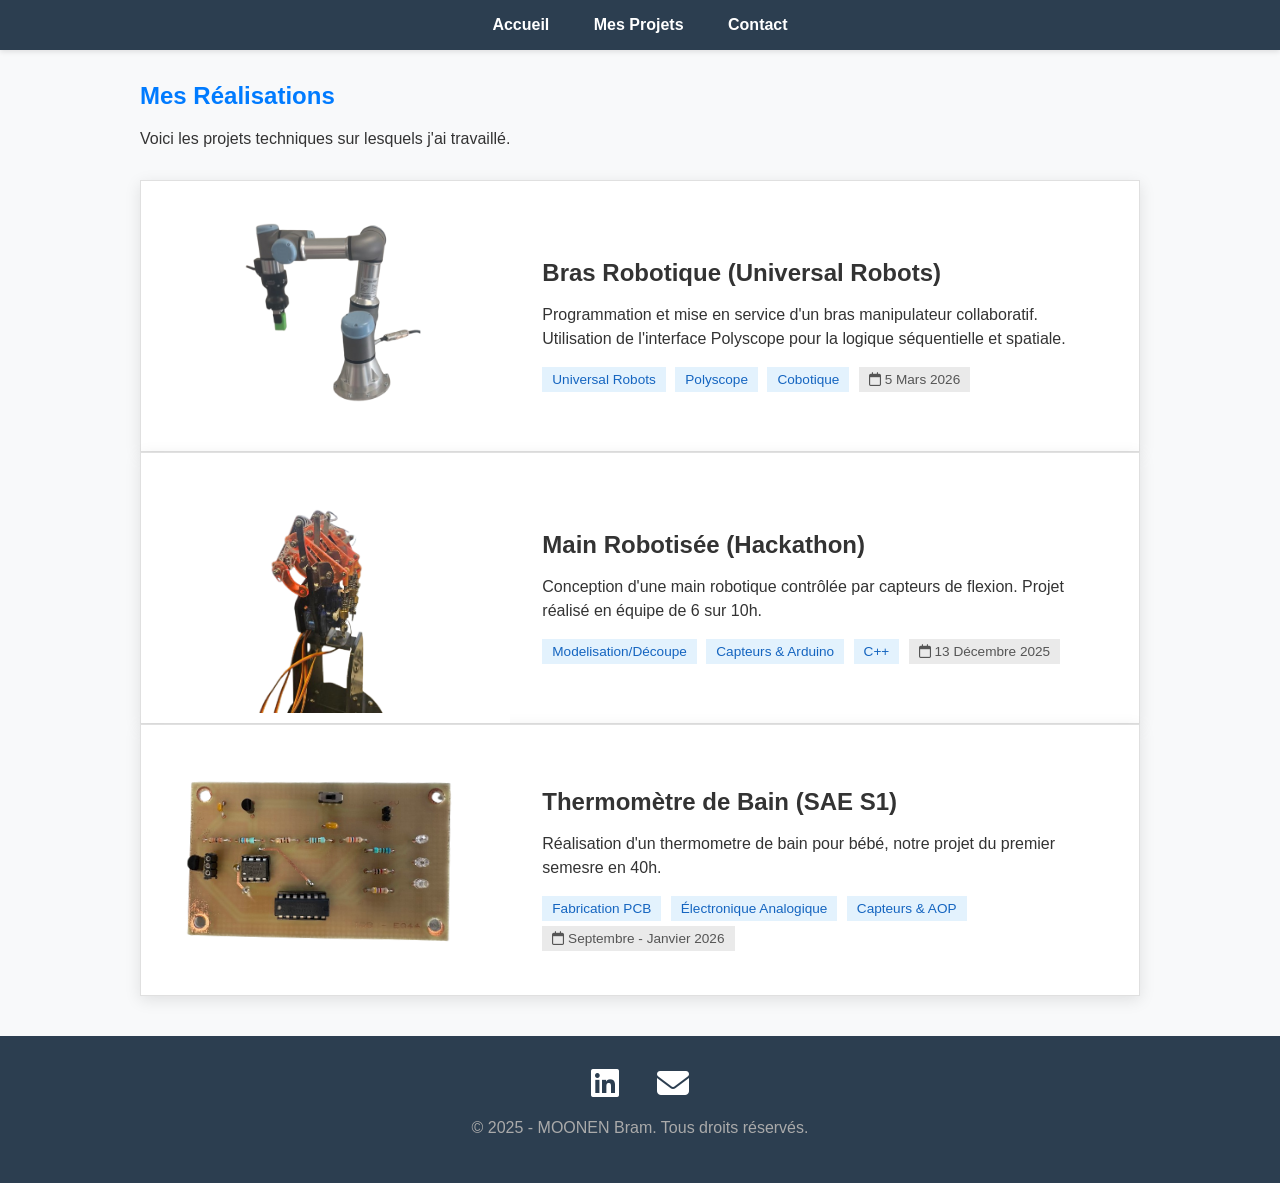
<file: projets.html>
<!DOCTYPE html>
<html lang="fr">

<head>
    <meta charset="UTF-8">
    <meta name="viewport" content="width=device-width, initial-scale=1.0">
    <title>Mes Projets - MOONEN Bram</title>
    <link rel="stylesheet" href="style.css">
    <link rel="stylesheet" href="https://cdnjs.cloudflare.com/ajax/libs/font-awesome/6.5.1/css/all.min.css">
    <style>
        /* Style global */
        body {
            font-family: 'Segoe UI', sans-serif;
            background-color: var(--couleur-fond);
            color: var(--couleur-texte);
            margin: 0;
            transition: background-color 0.3s, color 0.3s;
        }

        /* Conteneur principal */
        .projects-container {
            max-width: 1000px;
            margin: 2rem auto;
            padding: 0 20px;
        }

        /* La carte du projet */
        .project-card {
            background-color: var(--couleur-fond-contenu);
            /* La carte est blanche */
            border-radius: 0;
            overflow: hidden;
            box-shadow: 0 4px 15px rgba(0, 0, 0, 0.1);
            transition: transform 0.3s ease;
            cursor: pointer;
            text-decoration: none;
            color: inherit;
            border: 1px solid #e0e0e0;

            /* Alignement horizontal : Image à gauche, Texte à droite */
            display: flex;
            align-items: center;
        }

        .project-card:hover {
            transform: translateY(-5px);
            box-shadow: 0 8px 25px rgba(0, 0, 0, 0.15);
        }

        /* Style de l'image */
        .project-image {
            width: 35%;
            /* L'image prend 35% de la largeur */
            height: 250px;
            object-fit: contain;
            /* L'image n'est pas coupée */
            background-color: white;
            /* Fond blanc derrière l'image */
            padding: 10px;
        }

        /* Style du texte */
        .project-content {
            flex: 1;
            /* Le texte prend toute la place restante */
            padding: 2rem;
        }

        .project-title {
            font-size: 1.5rem;
            color: var(--couleur-texte);
            /* Adapte au mode sombre */
            margin-bottom: 0.5rem;
        }

        .project-desc {
            color: var(--couleur-texte);
            /* Adapte au mode sombre */
            margin-bottom: 1rem;
            line-height: 1.5;
        }

        .tech-tag {
            background-color: #e3f2fd;
            color: #1565c0;
            padding: 5px 10px;
            border-radius: 0;
            font-size: 0.85rem;
            margin-right: 5px;
            display: inline-block;
            margin-bottom: 5px;
        }
    </style>
</head>

<body>
    <header>
        <nav>
            <ul>
                <li><a href="index.html">Accueil</a></li>
                <li><a href="projets.html" class="active">Mes Projets</a></li>
                <li><a href="contact.html">Contact</a></li>
            </ul>
        </nav>
    </header>

    <section class="projects-container">
        <h1>Mes Réalisations</h1>
        <p style="margin-bottom: 2rem;">Voici les projets techniques sur lesquels j'ai travaillé.</p>

        <a href="detail-bras-robotique.html" class="project-card">

            <img src="IMG_BRAS.png" alt="Interface Universal Robots" class="project-image"
                style="object-fit: contain; transform: scale(0.8);">

            <div class="project-content">
                <h3 class="project-title">Bras Robotique (Universal Robots)</h3>
                <p class="project-desc">Programmation et mise en service d'un bras manipulateur collaboratif.
                    Utilisation de l'interface Polyscope pour la logique séquentielle et spatiale.</p>

                <div class="tags">
                    <span class="tech-tag">Universal Robots</span>
                    <span class="tech-tag">Polyscope</span>
                    <span class="tech-tag">Cobotique</span>
                    <span class="tech-tag" style="background-color: #eaeaea; color: #555;"><i
                            class="fa-regular fa-calendar"></i> 5 Mars 2026</span>
                </div>
            </div>
        </a>

        <a href="detail-hackathon.html" class="project-card">

            <img src="main.png" alt="Main Robotique" class="project-image">

            <div class="project-content">
                <h3 class="project-title">Main Robotisée (Hackathon)</h3>
                <p class="project-desc">Conception d'une main robotique contrôlée par capteurs de flexion. Projet
                    réalisé en équipe de 6 sur 10h.</p>

                <div class="tags">
                    <span class="tech-tag">Modelisation/Découpe</span>
                    <span class="tech-tag">Capteurs & Arduino</span>
                    <span class="tech-tag">C++</span>
                    <span class="tech-tag" style="background-color: #eaeaea; color: #555;"><i
                            class="fa-regular fa-calendar"></i> 13 Décembre 2025</span>
                </div>
            </div>
        </a>

        <a href="sae-thermo.html" class="project-card">


            <img src="CARTE_TDB-removebg-preview.png" alt="Thermomètre de bain" class="project-image"
                style="transform: rotate(2deg) scale(0.8);">

            <div class="project-content">
                <h3 class="project-title">Thermomètre de Bain (SAE S1)</h3>
                <p class="project-desc">Réalisation d'un thermometre de bain pour bébé, notre projet du premier semesre
                    en 40h.</p>

                <div class="tags">
                    <span class="tech-tag">Fabrication PCB</span>
                    <span class="tech-tag">Électronique Analogique</span>
                    <span class="tech-tag">Capteurs & AOP</span>
                    <span class="tech-tag" style="background-color: #eaeaea; color: #555;"><i
                            class="fa-regular fa-calendar"></i> Septembre - Janvier 2026</span>
                </div>
            </div>
        </a>


    </section>

    <footer>
        <div class="footer-social">
            <a href="https://www.linkedin.com/in/bram-moonen-433009344" target="_blank" class="social-icon">
                <i class="fa-brands fa-linkedin"></i>
            </a>

            <a href="mailto:bram.mnn@gmail.com" class="social-icon">
                <i class="fa-solid fa-envelope"></i>
            </a>
        </div>
        <p>© 2025 - MOONEN Bram. Tous droits réservés.</p>
    </footer>


</body>

</html>
</file>
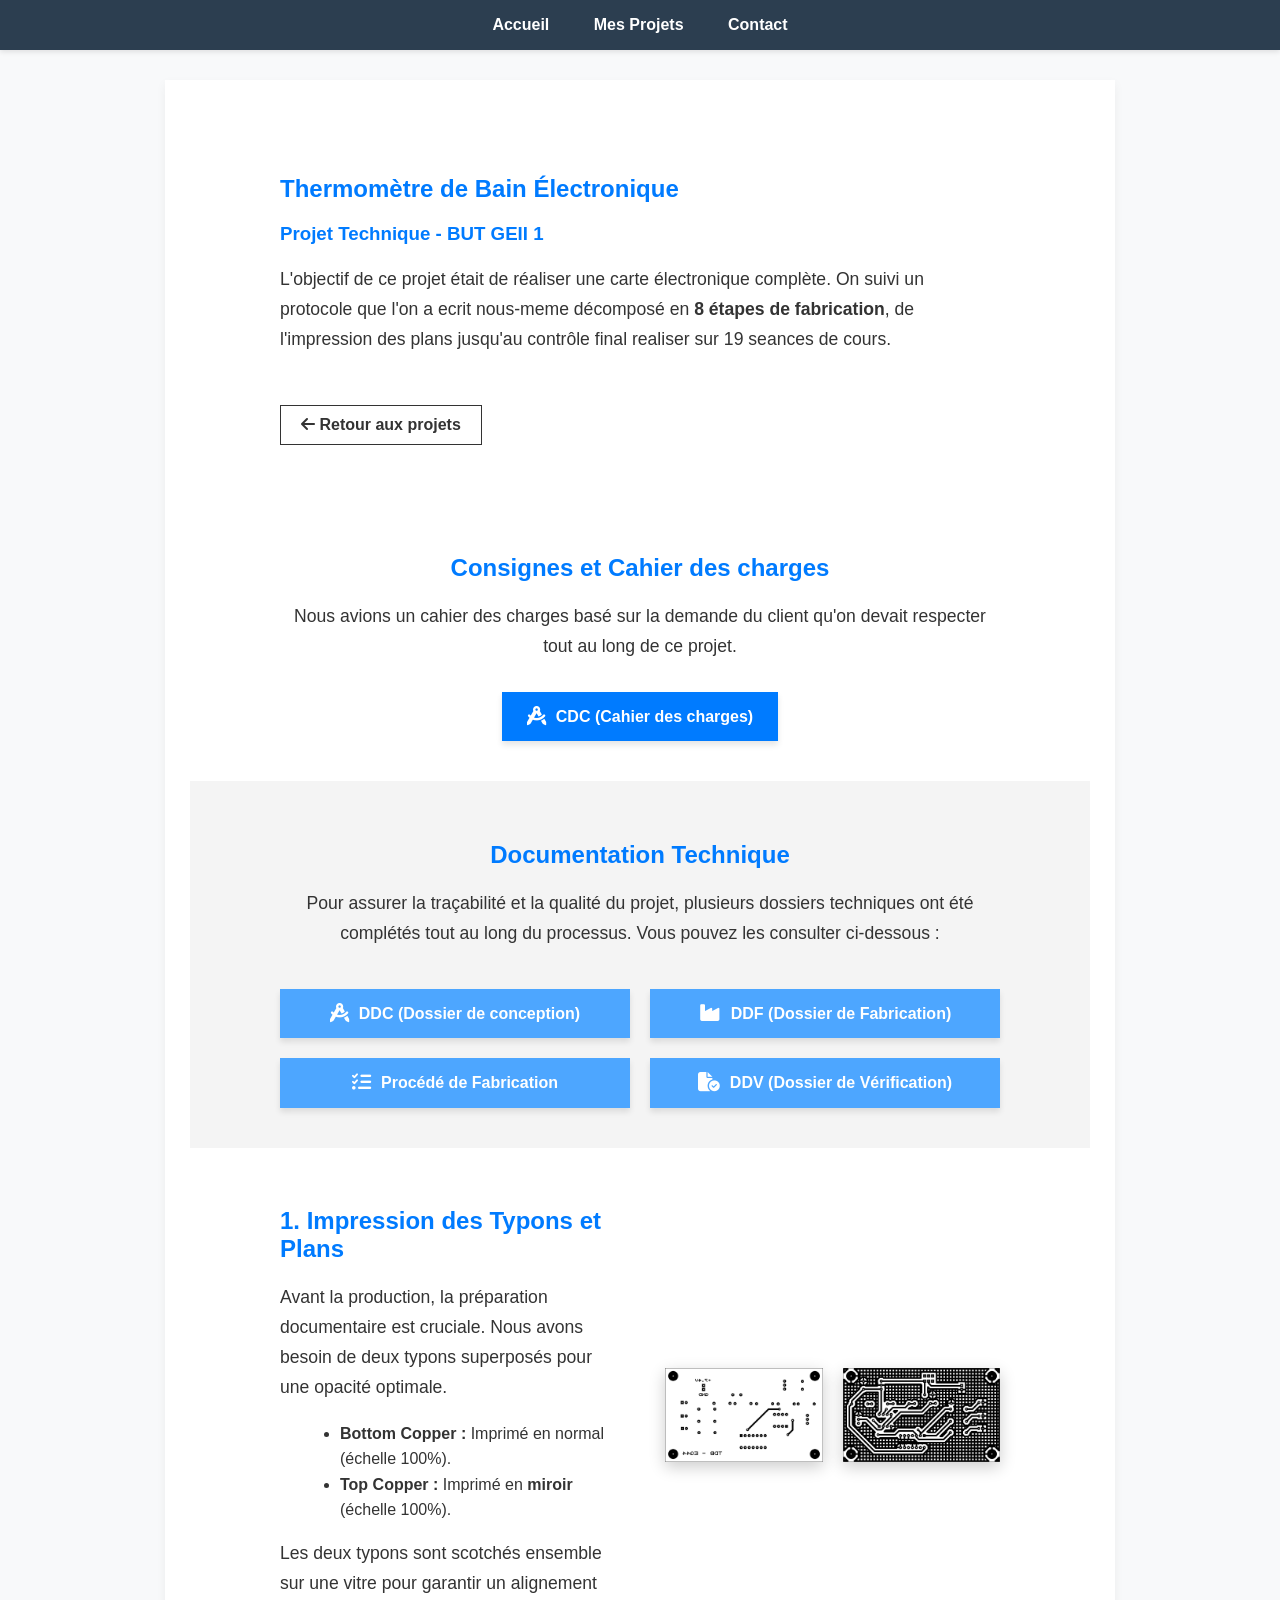
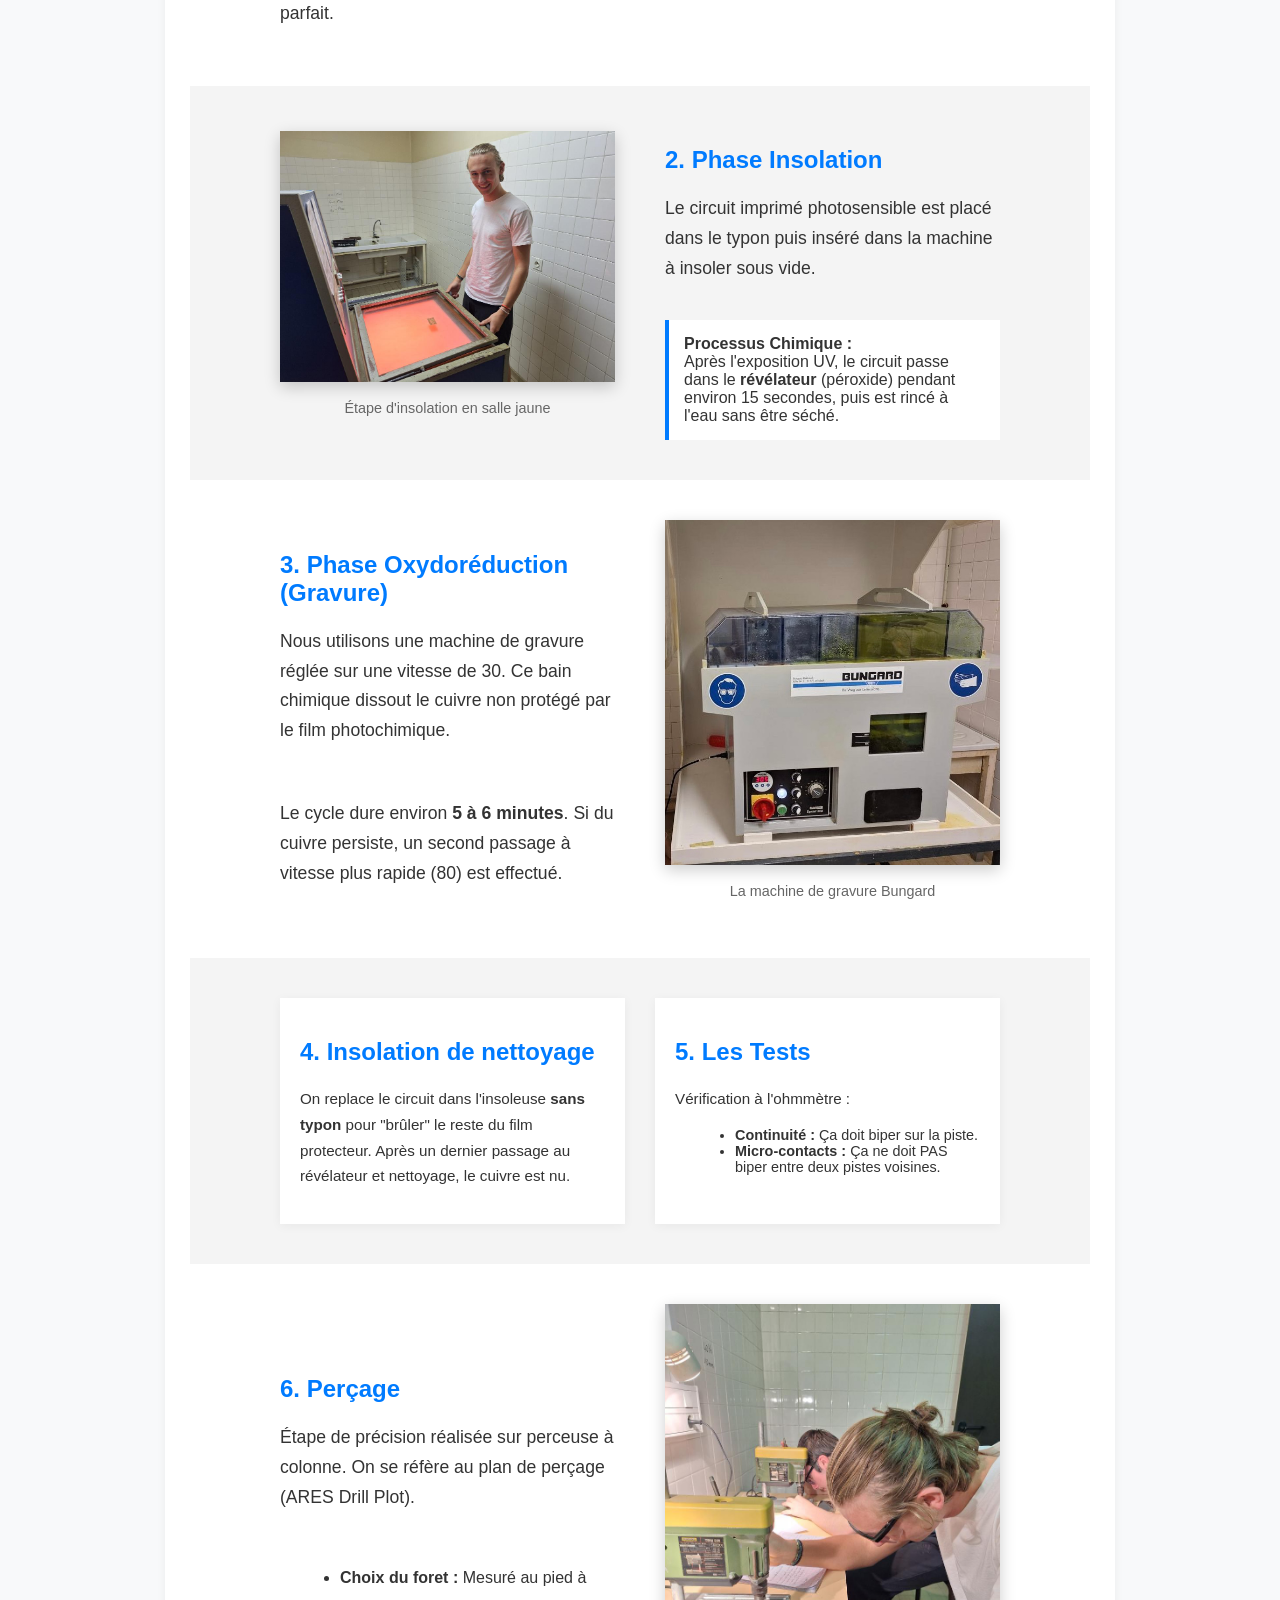
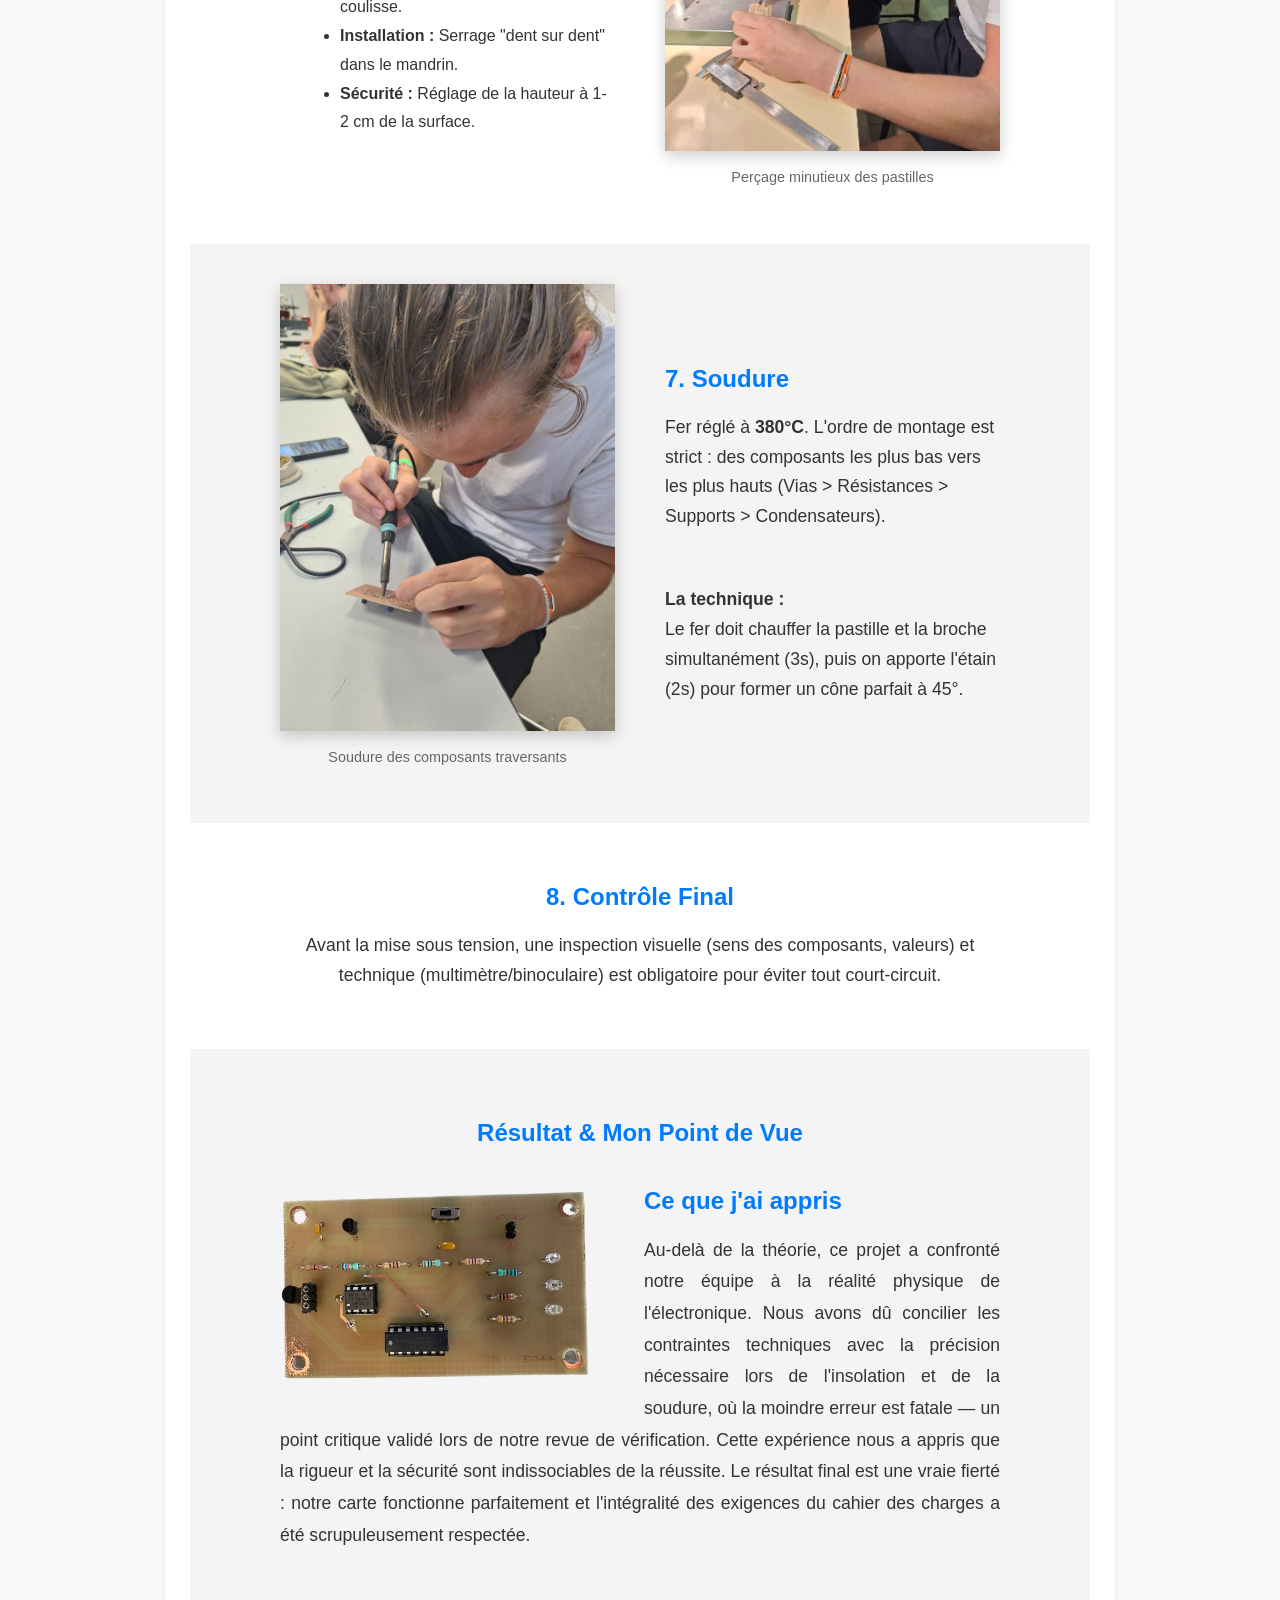
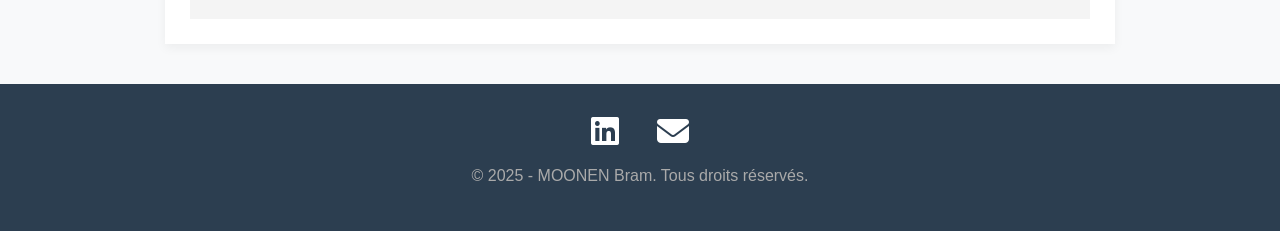
<file: sae-thermo.html>
<!DOCTYPE html>
<html lang="fr">

<head>
    <meta charset="UTF-8">
    <meta name="viewport" content="width=device-width, initial-scale=1.0">
    <title>Projet Thermomètre - Portfolio GEII</title>
    <link rel="stylesheet" href="style.css">
    <link rel="preconnect" href="https://fonts.googleapis.com">
    <link rel="stylesheet" href="https://cdnjs.cloudflare.com/ajax/libs/font-awesome/6.5.1/css/all.min.css">
    <link rel="preconnect" href="https://fonts.gstatic.com" crossorigin>
    <link href="https://fonts.googleapis.com/css2?family=Roboto:wght@400;700&display=swap" rel="stylesheet">
</head>

<body>
    <header>
        <nav>
            <ul>
                <li><a href="index.html">Accueil</a></li>
                <li><a href="projets.html">Mes Projets</a></li>
                <li><a href="contact.html">Contact</a></li>
            </ul>
        </nav>
    </header>

    <main>
        <!-- 1. Intro -->
        <section id="projet-intro" style="padding: 50px 10%; text-align: center;">
            <div class="accueil-texte">
                <h1>Thermomètre de Bain Électronique</h1>
                <h3 style="color: var(--couleur-principale); margin-top: 15px;">Projet Technique - BUT GEII 1</h3>

                <p style="margin-top: 20px; max-width: 900px; margin: 20px auto;">
                    L'objectif de ce projet était de réaliser une carte électronique complète.
                    On suivi un protocole que l'on a ecrit nous-meme décomposé en <strong>8 étapes de
                        fabrication</strong>, de l'impression des plans jusqu'au contrôle final realiser sur 19 seances
                    de cours.
                </p>

                <a href="projets.html"
                    style="display: inline-block; margin-top: 30px; text-decoration: none; color: #333; font-weight: bold; border: 1px solid #333; padding: 10px 20px; border-radius: 0;">
                    <i class="fa-solid fa-arrow-left"></i> Retour aux projets
                </a>
            </div>
        </section>

        <!-- 2. Consignes & CDC (No flex wrap) -->
        <section style="padding: 40px 10%;">
            <h2 style="margin-bottom: 20px; text-align: center;">Consignes et Cahier des charges</h2>
            <div style="text-align: center; max-width: 800px; margin: 0 auto; margin-bottom: 30px;">
                <p>
                    Nous avions un cahier des charges basé sur la demande du client qu'on devait respecter tout au long
                    de ce projet.
                </p>
            </div>

            <div style="display: flex; justify-content: center;">
                <a href="TDB_CDC_V1.pdf" target="_blank"
                    style="background-color: var(--couleur-principale); color: white; padding: 15px 25px; border-radius: 0; text-decoration: none; font-weight: bold; display: flex; align-items: center; gap: 10px; box-shadow: 0 4px 6px rgba(0,0,0,0.1); transition: transform 0.2s;">
                    <i class="fa-solid fa-compass-drafting" style="font-size: 1.2em;"></i>
                    CDC (Cahier des charges)
                </a>
            </div>
        </section>

        <!-- 3. Documentation Technique (Gray bg) -->
        <section style="padding: 40px 10%; background-color: #f4f4f4;">
            <h2 style="margin-bottom: 20px; text-align: center;">Documentation Technique</h2>
            <p style="text-align: center; margin-bottom: 40px; max-width: 800px; margin: 0 auto 40px;">
                Pour assurer la traçabilité et la qualité du projet, plusieurs dossiers techniques ont été complétés
                tout au long du processus. Vous pouvez les consulter ci-dessous :
            </p>

            <div class="grid-container">
                <a href="Dossier de conception EQ44.pdf" target="_blank" class="bouton-doc">
                    <i class="fa-solid fa-compass-drafting" style="font-size: 1.2em;"></i>
                    DDC (Dossier de conception)
                </a>

                <a href="Dossier de Fabrication.docx.pdf" target="_blank" class="bouton-doc">
                    <i class="fa-solid fa-industry" style="font-size: 1.2em;"></i>
                    DDF (Dossier de Fabrication)
                </a>

                <a href="Ressources 4 - Comment fabriquer une carte éléctronique.pdf" target="_blank"
                    class="bouton-doc">
                    <i class="fa-solid fa-list-check" style="font-size: 1.2em;"></i>
                    Procédé de Fabrication
                </a>

                <a href="DDV_TDB.docx.pdf" target="_blank" class="bouton-doc">
                    <i class="fa-solid fa-file-circle-check" style="font-size: 1.2em;"></i>
                    DDV (Dossier de Vérification)
                </a>
            </div>
        </section>

        <!-- 4. Step 1 (White bg) -->
        <section style="padding: 40px 10%; display: flex; flex-wrap: wrap; align-items: center; gap: 50px;">
            <div style="flex: 1; min-width: 300px;">
                <h2 style="margin-bottom: 20px;">1. Impression des Typons et Plans</h2>
                <p>
                    Avant la production, la préparation documentaire est cruciale. Nous avons besoin de deux typons
                    superposés pour une opacité optimale.
                </p>
                <ul style="margin-top: 15px; margin-left: 20px; line-height: 1.6;">
                    <li><strong>Bottom Copper :</strong> Imprimé en normal (échelle 100%).</li>
                    <li><strong>Top Copper :</strong> Imprimé en <strong>miroir</strong> (échelle 100%).</li>
                </ul>
                <p style="margin-top: 10px;">Les deux typons sont scotchés ensemble sur une vitre pour garantir un
                    alignement parfait.</p>
            </div>

            <div style="flex: 1; min-width: 300px; display: flex; gap: 20px; text-align: center;">
                <div style="flex: 1;">
                    <img src="PHOTO_TYPON_TOP.jpg" alt="Typon Top Copper"
                        style="width: 100%; border-radius: 0; box-shadow: 0 5px 15px rgba(0,0,0,0.2);">
                </div>
                <div style="flex: 1;">
                    <img src="PHOTO_TYPON_BOTOM.jpg" alt="Typon Bottom Copper"
                        style="width: 100%; border-radius: 0; box-shadow: 0 5px 15px rgba(0,0,0,0.2);">
                </div>
            </div>
        </section>

        <!-- 5. Step 2 (Gray bg) -->
        <section
            style="padding: 40px 10%; display: flex; flex-wrap: wrap-reverse; align-items: center; gap: 50px; background-color: #f4f4f4;">
            <div style="flex: 1; min-width: 300px;">
                <img src="INSO.JPG" alt="Bram devant la machine à insoler"
                    style="width: 100%; border-radius: 0; box-shadow: 0 5px 15px rgba(0,0,0,0.2);">
                <p style="text-align: center; font-size: 0.9em; color: #666; margin-top: 10px;">Étape d'insolation en
                    salle jaune</p>
            </div>

            <div style="flex: 1; min-width: 300px;">
                <h2 style="margin-bottom: 20px;">2. Phase Insolation</h2>
                <p>
                    Le circuit imprimé photosensible est placé dans le typon puis inséré dans la machine à insoler sous
                    vide.
                </p>
                <br>
                <div
                    style="background-color: var(--couleur-fond-contenu); padding: 15px; border-radius: 0; border-left: 4px solid var(--couleur-principale);">
                    <strong>Processus Chimique :</strong><br>
                    Après l'exposition UV, le circuit passe dans le <strong>révélateur</strong> (péroxide) pendant
                    environ 15 secondes, puis est rincé à l'eau sans être séché.
                </div>
            </div>
        </section>

        <!-- 6. Step 3 (White bg) -->
        <section style="padding: 40px 10%; display: flex; flex-wrap: wrap; align-items: center; gap: 50px;">
            <div style="flex: 1; min-width: 300px;">
                <h2 style="margin-bottom: 20px;">3. Phase Oxydoréduction (Gravure)</h2>
                <p>
                    Nous utilisons une machine de gravure réglée sur une vitesse de 30. Ce bain chimique dissout le
                    cuivre non protégé par le film photochimique.
                </p>
                <br>
                <p>
                    Le cycle dure environ <strong>5 à 6 minutes</strong>. Si du cuivre persiste, un second passage à
                    vitesse plus rapide (80) est effectué.
                </p>
            </div>

            <div style="flex: 1; min-width: 300px;">
                <img src="GRAV.jpg" alt="Machine de gravure Bungard"
                    style="width: 100%; border-radius: 0; box-shadow: 0 5px 15px rgba(0,0,0,0.2);">
                <p style="text-align: center; font-size: 0.9em; color: #666; margin-top: 10px;">La machine de gravure
                    Bungard</p>
            </div>
        </section>

        <!-- 7. Step 4 & 5 (Gray bg) - No images so just center grid -->
        <section style="padding: 40px 10%; background-color: #f4f4f4;">
            <div style="display: grid; grid-template-columns: repeat(auto-fit, minmax(300px, 1fr)); gap: 30px;">
                <div
                    style="background: var(--couleur-fond-contenu); padding: 20px; border-radius: 0; box-shadow: 0 2px 10px rgba(0,0,0,0.05);">
                    <h2 style="margin-bottom: 20px;">4. Insolation de nettoyage</h2>
                    <p style="margin-top: 10px; font-size: 0.95em;">
                        On replace le circuit dans l'insoleuse <strong>sans typon</strong> pour "brûler" le reste du
                        film protecteur. Après un dernier passage au révélateur et nettoyage, le cuivre est nu.
                    </p>
                </div>

                <div
                    style="background: var(--couleur-fond-contenu); padding: 20px; border-radius: 0; box-shadow: 0 2px 10px rgba(0,0,0,0.05);">
                    <h2 style="margin-bottom: 20px;">5. Les Tests</h2>
                    <p style="margin-top: 10px; font-size: 0.95em;">
                        Vérification à l'ohmmètre :
                    </p>
                    <ul style="margin-left: 20px; font-size: 0.9em; margin-top: 5px;">
                        <li><strong>Continuité :</strong> Ça doit biper sur la piste.</li>
                        <li><strong>Micro-contacts :</strong> Ça ne doit PAS biper entre deux pistes voisines.</li>
                    </ul>
                </div>
            </div>
        </section>

        <!-- 8. Step 6 (White bg) -->
        <section style="padding: 40px 10%; display: flex; flex-wrap: wrap; align-items: center; gap: 50px;">
            <div style="flex: 1; min-width: 300px;">
                <h2 style="margin-bottom: 20px;">6. Perçage</h2>
                <p>
                    Étape de précision réalisée sur perceuse à colonne. On se réfère au plan de perçage (ARES Drill
                    Plot).
                </p>
                <br>
                <ul style="margin-left: 20px; line-height: 1.8;">
                    <li><strong>Choix du foret :</strong> Mesuré au pied à coulisse.</li>
                    <li><strong>Installation :</strong> Serrage "dent sur dent" dans le mandrin.</li>
                    <li><strong>Sécurité :</strong> Réglage de la hauteur à 1-2 cm de la surface.</li>
                </ul>
            </div>
            <div style="flex: 1; min-width: 300px;">
                <img src="PERSAGE.JPG" alt="Perçage du circuit imprimé"
                    style="width: 100%; border-radius: 0; box-shadow: 0 5px 15px rgba(0,0,0,0.2);">
                <p style="text-align: center; font-size: 0.9em; color: #666; margin-top: 10px;">Perçage minutieux des
                    pastilles</p>
            </div>
        </section>

        <!-- 9. Step 7 (Gray bg) -->
        <section
            style="padding: 40px 10%; display: flex; flex-wrap: wrap-reverse; align-items: center; gap: 50px; background-color: #f4f4f4;">
            <div style="flex: 1; min-width: 300px;">
                <img src="SOUDURE.JPG" alt="Soudure des composants"
                    style="width: 100%; border-radius: 0; box-shadow: 0 5px 15px rgba(0,0,0,0.2);">
                <p style="text-align: center; font-size: 0.9em; color: #666; margin-top: 10px;">Soudure des composants
                    traversants</p>
            </div>

            <div style="flex: 1; min-width: 300px;">
                <h2 style="margin-bottom: 20px;">7. Soudure</h2>
                <p>
                    Fer réglé à <strong>380°C</strong>. L'ordre de montage est strict : des composants les plus bas vers
                    les plus hauts (Vias > Résistances > Supports > Condensateurs).
                </p>
                <br>
                <p>
                    <strong>La technique :</strong><br>
                    Le fer doit chauffer la pastille et la broche simultanément (3s), puis on apporte l'étain (2s) pour
                    former un cône parfait à 45°.
                </p>
            </div>
        </section>

        <!-- 10. Step 8 (White bg) -->
        <section style="padding: 40px 10%; text-align: center;">
            <h2 style="margin-bottom: 20px;">8. Contrôle Final</h2>
            <div style="max-width: 800px; margin: 0 auto;">
                <p>
                    Avant la mise sous tension, une inspection visuelle (sens des composants, valeurs) et technique
                    (multimètre/binoculaire) est obligatoire pour éviter tout court-circuit.
                </p>
            </div>
        </section>

        <!-- 11. Conclusion (Gray bg) -->
        <section style="padding: 50px 10%; background-color: #f4f4f4;">
            <div style="max-width: 1000px; margin: 0 auto; overflow: hidden;">
                <h2 style="text-align: center; margin-bottom: 40px;">Résultat & Mon Point de Vue</h2>

                <figure style="float: left; width: 45%; min-width: 300px; margin: 0 40px 20px 0; text-align: center;">
                    <img src="CARTE_TDB-removebg-preview.png" alt="Thermomètre de bain"
                        style="width: 100%; max-width: 500px; border-radius: 0;">
                </figure>

                <h2 style="margin-bottom: 20px;">Ce que j'ai appris</h2>
                <p style="line-height: 1.8; font-size: 1.1em; text-align: justify;">
                    Au-delà de la théorie, ce projet a confronté notre équipe à la réalité physique de
                    l'électronique. Nous avons dû concilier les contraintes techniques avec la précision
                    nécessaire lors de l'insolation et de la soudure, où la moindre erreur est fatale — un
                    point critique validé lors de notre revue de vérification. Cette expérience nous a
                    appris que la rigueur et la sécurité sont indissociables de la réussite. Le résultat
                    final est une vraie fierté : notre carte fonctionne parfaitement et l'intégralité des
                    exigences du cahier des charges a été scrupuleusement respectée.
                </p>
            </div>
        </section>

    </main>

    <footer>
        <div class="footer-social">
            <a href="https://www.linkedin.com/in/bram-moonen-433009344" target="_blank" class="social-icon">
                <i class="fa-brands fa-linkedin"></i>
            </a>
            <a href="mailto:bram.mnn@gmail.com" class="social-icon">
                <i class="fa-solid fa-envelope"></i>
            </a>
        </div>
        <p>© 2025 - MOONEN Bram. Tous droits réservés.</p>
    </footer>

</body>

</html>
</file>
<file: style.css>
/* ==================================
   STYLE.CSS - VERSION COMPLÈTE
   ================================== */

/* ==================================
   1. VARIABLES (Tes choix de design)
   ================================== */
:root {
    /* Tu peux changer ces couleurs quand tu veux ! */
    --couleur-principale: #007bff;
    /* Un bleu "tech" (pour les titres, boutons) */
    --couleur-secondaire: #2c3e50;
    /* Un bleu-nuit/gris (pour la barre nav) */

    /* C'est ça, tes "rectangles de contraste" ! */
    --couleur-fond: #f8f9fa;
    /* FOND DE LA PAGE (ton "blanc clair") */
    --couleur-fond-contenu: #ffffff;
    /* FOND DU CONTENU (ton "blanc foncé"/rectangle) */

    --couleur-texte: #333333;
    /* Texte principal (sombre) */
    --couleur-texte-inverse: #ffffff;
    /* Texte sur les fonds foncés (blanc) */

    /* Ta police arrondie */
    --police-principale: 'Nunito', sans-serif;
}




/* ==================================
   2. STYLE GÉNÉRAL (Le look de base)
   ================================== */
body {
    font-family: var(--police-principale);
    margin: 0;
    padding: 0;
    background-color: var(--couleur-fond);
    /* FOND GRIS CLAIR */
    color: var(--couleur-texte);
}

h1,
h2,
h3 {
    color: var(--couleur-principale);
    /* Titres en couleur principale */
}

/* ==================================
   3. HEADER ET NAVIGATION (Ta "barre du milieu")
   ================================== */
header {
    background-color: var(--couleur-secondaire);
    color: var(--couleur-texte-inverse);
    padding: 1rem 0;
    /* Espace en haut/bas de la barre */
    box-shadow: 0 2px 5px rgba(0, 0, 0, 0.1);
    /* Petite ombre sous la barre */
}

nav ul {
    list-style: none;
    /* Enlève les puces */
    padding: 0;
    margin: 0;
    text-align: center;
    /* <<< C'EST ÇA QUI CENTRE TES LIENS ! */
}

nav ul li {
    display: inline;
    /* Met les liens sur la même ligne */
    margin: 0 20px;
    /* Espace entre les liens */
}

nav ul li a {
    color: var(--couleur-texte-inverse);
    text-decoration: none;
    /* Enlève le soulignement */
    font-weight: bold;
    transition: color 0.3s ease;
    /* Effet doux au survol */
}

/* Effet au survol des liens */
nav ul li a:hover {
    color: var(--couleur-principale);
    /* Le lien devient bleu au survol */
}


/* ==================================
   4. LE CONTENU (Ton "rectangle blanc")
   ================================== */
main {
    /* C'est ton "rectangle" blanc ! */
    display: block;
    max-width: 900px;
    /* Largeur max du contenu */

    /* 'auto' à gauche/droite le centre sur la page */
    margin: 30px auto;
    /* 30px d'espace en haut/bas */

    padding: 25px;
    /* Espace À L'INTÉRIEUR du rectangle */
    background-color: var(--couleur-fond-contenu);
    /* FOND BLANC */
    border-radius: 0;
    /* Coins arrondis supprimés */
    box-shadow: 0 4px 10px rgba(0, 0, 0, 0.05);
    /* Ombre très légère */
}

/* Améliore la lisibilité des paragraphes dans le rectangle */
main p {
    line-height: 1.7;
    /* Espace entre les lignes (très important !) */
    font-size: 1.1rem;
    /* Texte un peu plus grand */
}

/* ==================================
   5. BOUTON "PEPS" (Call To Action)
   ================================== */
.bouton-cta {
    display: inline-block;
    background-color: var(--couleur-principale);
    color: var(--couleur-texte-inverse);
    padding: 12px 25px;
    border-radius: 0;
    /* Le look carrée */
    text-decoration: none;
    font-weight: bold;
    font-family: var(--police-principale);
    transition: all 0.3s ease;
    /* Transition douce sur tout */
    margin-top: 15px;
    /* Espace au-dessus du bouton */
}

.bouton-cta:hover {
    background-color: var(--couleur-secondaire);
    /* Change de couleur au survol */
    transform: translateY(-2px);
    /* Petit effet de "soulèvement" */
}

/* ==================================
   6. PIED DE PAGE (Footer)
   ================================== */
footer {
    text-align: center;
    padding: 20px;
    color: #777;
    /* Couleur discrète */
    margin-top: 30px;
}

/* ==================================
   9. PAGE CONTACT (Formulaire)
   ================================== */

/* On centre la section sur la page */
#contact-form {
    max-width: 700px;
    margin: 0 auto;
    /* Centre horizontalement */
}

/* On centre les titres */
#contact-form h2,
#contact-form p {
    text-align: center;
    margin-bottom: 25px;
}

/* Chaque "bloc" (label + input) */
.form-groupe {
    margin-bottom: 20px;
}

.form-groupe label {
    display: block;
    /* Le label prend toute la largeur */
    margin-bottom: 8px;
    font-weight: bold;
    color: var(--couleur-secondaire);
}

/* Style pour les champs de texte et le grand message */
.form-groupe input[type="text"],
.form-groupe input[type="email"],
.form-groupe textarea {
    width: 100%;
    padding: 12px;
    border: 1px solid #ccc;
    border-radius: 0;
    /* Coins angles droits */
    font-family: var(--police-principale);
    /* Ta police Nunito */
    font-size: 1rem;

    /* Petite astuce pour que le padding ne casse pas la largeur */
    box-sizing: border-box;
}

/* Le bouton d'envoi */
.form-groupe button {
    border: none;
    /* Le bouton n'a pas besoin de bordure */
    cursor: pointer;
    /* Montre une main au survol */
}

/* ==================================
   10. FOOTER & ICÔNES SOCIALES
   ================================== */

footer {
    text-align: center;
    padding: 30px 20px;
    background-color: var(--couleur-secondaire);
    /* Fond sombre, comme le header */
    color: #aaa;
    /* Couleur du texte de copyright (gris clair) */
    margin-top: 40px;
}

.footer-social {
    margin-bottom: 15px;
    /* Espace entre les icônes et le copyright */
}

/* Style de chaque icône */
.social-icon {
    margin: 0 15px;
    /* Espace entre les icônes */
    color: var(--couleur-texte-inverse);
    /* Couleur de l'icône (blanc) */
    text-decoration: none;
    /* Enlève le soulignement */
    font-size: 2rem;
    /* Augmente la taille de l'icône (2rem = 2x la taille normale) */

    transition: color 0.3s ease;
    /* Effet de transition doux */
}

/* Effet au survol */
.social-icon:hover {
    color: var(--couleur-principale);
    /* Change en bleu au survol */
}

/* ==================================
   11. SECTION ACCUEIL (Avec photo)
   ================================== */

#accueil {
    /* Ajoute un peu de padding en bas pour aérer */
    padding-bottom: 50px;
}

/* Conteneur principal pour le texte ET la photo */
.accueil-content {
    display: flex;
    /* Met le texte et la photo côte à côte */
    align-items: center;
    /* Centre verticalement les deux éléments */
    justify-content: center;
    /* Centre horizontalement l'ensemble */
    gap: 40px;
    /* Espace entre la photo et le texte */

    max-width: 900px;
    /* Limite la largeur du contenu */
    margin: 0 auto;
    /* Centre le conteneur */
}

/* La partie texte */
.accueil-texte {
    flex: 2;
    /* Prend plus de place que la photo */
    text-align: left;
    /* Aligne le texte à gauche */
}

/* La partie photo */
.accueil-photo {
    flex: 1;
    /* Prend une part de l'espace */
    text-align: center;
    /* Centre la photo si elle est plus petite */
}

.accueil-photo img {
    width: 200px;
    /* Taille fixe pour l'image (adapte si besoin) */
    height: 200px;
    /* Hauteur fixe */
    border-radius: 50%;
    /* Rendu arrondi (PP) */
    object-fit: cover;
    /* Recadre l'image pour qu'elle remplisse le carré */
    border: 5px solid var(--couleur-principale);
    /* Bordure colorée autour */
    box-shadow: 0 4px 10px rgba(0, 0, 0, 0.1);
    /* Petite ombre */
}

/* ==================================
   12b. SECTION COMPETENCES
   ================================== */
.competences-container {
    display: flex;
    justify-content: space-between;
    flex-wrap: wrap;
    /* Pour que ça passe à la ligne sur mobile */
    gap: 20px;
    margin-top: 20px;
}

.categorie-competence {
    flex: 1;
    /* Chaque colonne prend la même largeur */
    min-width: 250px;
    /* Largeur minimum */
    background-color: var(--couleur-fond);
    /* Gris clair */
    padding: 20px;
    border-radius: 0;
    box-shadow: 0 2px 5px rgba(0, 0, 0, 0.05);
}

.categorie-competence h3 {
    text-align: center;
    border-bottom: 2px solid var(--couleur-principale);
    padding-bottom: 10px;
    margin-bottom: 15px;
    font-size: 1.2rem;
}

.categorie-competence ul {
    list-style: none;
    /* Pas de puces moches */
    padding: 0;
}

.categorie-competence li {
    margin-bottom: 10px;
    padding-left: 10px;
    border-left: 3px solid #ccc;
    /* Petite barre grise à gauche */
}

/* ==================================
   13. Responsive Design
   ================================== */
@media (max-width: 768px) {
    .accueil-content {
        flex-direction: column;
        /* La photo passe au-dessus du texte */
        text-align: center;
        /* Centre tout le texte */
    }

    .accueil-texte,
    .accueil-photo {
        flex: none;
        /* Enlève la flexibilité */
        width: 100%;
        /* Reprend toute la largeur */
    }

    .accueil-texte h1 {
        margin-top: 20px;
        /* Espace entre la photo et le titre */
    }
}

/* ==================================
   13. INTRO ANIMATION PRELOADER
   ================================== */

#intro-overlay {
    position: fixed;
    top: 0;
    left: 0;
    width: 100%;
    height: 100%;
    background-color: var(--couleur-secondaire);
    z-index: 9999;
    /* Au-dessus de tout */
    display: flex;
    justify-content: center;
    align-items: center;

    /* Animation pour faire disparaître l'écran vers le haut */
    animation: slideUp 1s ease-in-out forwards;
    animation-delay: 2.5s;
    /* Attend que le texte ait fini */
}

.intro-text {
    text-align: center;
    color: var(--couleur-texte-inverse);
    font-family: var(--police-principale);
    font-size: 4.5rem;
    /* Gros texte */
}

.intro-text .nom {
    display: block;
    font-weight: 700;
    letter-spacing: 5px;
    text-transform: uppercase;
}

/* On cible maintenant chaque lettre individuelle (span) dans le nom */
.intro-text .nom span {
    display: inline-block;
    /* Important pour que le transform fonctionne */
    opacity: 0;
    transform: translateY(20px);
    animation: textReveal 0.5s ease-out forwards;
    /* La propriété var(--i) permet de décaler chaque lettre */
    animation-delay: calc(0.1s * var(--i) + 0.5s);
}

.intro-text .prenom {
    display: block;
    font-size: 1.5rem;
    font-weight: 300;
    margin-top: 10px;
    color: #ffffff;
    /* Blanc */

    /* Animation du prénom */
    opacity: 0;
    transform: translateY(20px);
    animation: textReveal 1s ease-out forwards;
    animation-delay: 1.5s;
    /* Arrive après que tout le nom soit affiché */
}

/* --- LES ANIMATIONS (Keyframes) --- */

@keyframes textReveal {
    to {
        opacity: 1;
        transform: translateY(0);
    }
}

@keyframes slideUp {
    to {
        transform: translateY(-100%);
        /* Monte tout l'écran */
    }
}

/* ==================================
   14. SECTION EXPERIENCES (TIMELINE)
   ================================== */

.timeline-container {
    display: flex;
    overflow-x: auto;
    /* Active le défilement horizontal */
    padding: 20px 5px;
    /* Un peu d'espace pour l'ombre */
    gap: 20px;
    scroll-behavior: smooth;

    /* Cache la barre de défilement (optionnel, plus joli) */
    scrollbar-width: thin;
    scrollbar-color: var(--couleur-principale) var(--couleur-fond);
}

/* Style de la barre de scroll pour Chrome/Safari */
.timeline-container::-webkit-scrollbar {
    height: 8px;
}

.timeline-container::-webkit-scrollbar-track {
    background: #f1f1f1;
}

.timeline-container::-webkit-scrollbar-thumb {
    background: var(--couleur-principale);
    border-radius: 0;
}

.timeline-card {
    min-width: 300px;
    /* Largeur fixe pour chaque carte */
    background-color: white;
    border-radius: 0;
    box-shadow: 0 4px 15px rgba(0, 0, 0, 0.1);
    overflow: hidden;
    /* Pour que l'image ne dépasse pas */
    border-left: 5px solid var(--couleur-principale);
    /* Petite touche de couleur */
    transition: transform 0.3s ease;
}

.timeline-card:hover {
    transform: translateY(-5px);
    /* Monte un peu au survol */
}

.card-img-placeholder {
    width: 100%;
    height: 150px;
    background-color: var(--couleur-secondaire);
    color: white;
    display: flex;
    align-items: center;
    justify-content: center;
    font-weight: bold;
    letter-spacing: 1px;
    text-align: center;
    font-size: 0.8rem;
    padding: 10px;
}

.card-img {
    width: 100%;
    height: 220px;
    object-fit: cover;
    background-color: #eee;
    /* Image zoomée intermédiare avec une nouvelle hauteur */
    border-bottom: 2px solid var(--couleur-principale);
}

.card-content {
    padding: 20px;
}

.timeline-card h3 {
    margin: 0 0 5px 0;
    font-size: 1.2rem;
    color: var(--couleur-texte);
}

.timeline-card .company {
    display: block;
    font-weight: bold;
    color: var(--couleur-principale);
    margin-bottom: 5px;
}

.timeline-card .date {
    display: block;
    font-size: 0.9rem;
    color: #777;
    margin-bottom: 15px;
    font-style: italic;
}

.timeline-card p {
    font-size: 0.95rem;
    line-height: 1.5;
    margin: 0;
}

/* Le conteneur qui gère la grille */
.grid-container {
    display: grid;
    /* Crée 2 colonnes de taille égale */
    grid-template-columns: 1fr 1fr;
    gap: 20px;
    /* Espace entre les boutons */
    max-width: 900px;
    margin: 0 auto;
    /* Centrer le bloc */
}

/* Le style des boutons (nettoyé pour éviter les répétitions) */
.bouton-doc {
    background-color: #4da6ff;
    color: white;
    padding: 15px 25px;
    border-radius: 0;
    text-decoration: none;
    font-weight: bold;
    display: flex;
    align-items: center;
    justify-content: center;
    /* Centre le texte dans le bouton */
    gap: 10px;
    box-shadow: 0 4px 6px rgba(0, 0, 0, 0.1);
    transition: transform 0.2s;
}

.bouton-doc:hover {
    transform: translateY(-3px);
    /* Petit effet de saut au survol */
    background-color: #3395ff;
}

/* VERSION MOBILE : Si l'écran est petit, on passe à 1 colonne */
@media (max-width: 768px) {
    .grid-container {
        grid-template-columns: 1fr;
        /* 1 seule colonne sur téléphone */
    }
}

/* ==================================
   15. LOGOS DANS LA LISTE
   ================================== */
.logiciel-list li {
    display: flex;
    align-items: center;
    /* Aligne le logo et le texte au centre */
}

.mini-logo {
    height: 25px;
    /* Petit logo */
    width: auto;
    object-fit: contain;
    margin-right: 10px;
    /* Espace entre le logo et le texte */
    border-radius: 0;
    background-color: white;
    /* Pour les logos avec fond transparent (utile en dark mode) */
    padding: 2px;
}

/* S'il y a plusieurs logos (ex: catia + onshape) */
.mini-logo+.mini-logo {
    margin-left: -5px;
    /* Rapproche un peu les deux logos */
}

/* ==================================
   16. SÉLECTEUR DE LANGUE
   ================================== */
.lang-selector {
    position: absolute;
    top: 15px;
    right: 20px;
    z-index: 1000;
}

.lang-btn {
    background: none;
    border: none;
    cursor: pointer;
    display: flex;
    align-items: center;
    gap: 8px;
    color: var(--couleur-texte-inverse);
    font-weight: bold;
    font-size: 1rem;
    padding: 5px 10px;
    border-radius: 5px;
    transition: background-color 0.3s;
}

.lang-btn:hover {
    background-color: rgba(255, 255, 255, 0.1);
}

.lang-btn img {
    width: 24px;
    height: 24px;
    object-fit: cover;
    border-radius: 50%;
    box-shadow: 0 2px 5px rgba(0,0,0,0.3);
    border: 2px solid rgba(255, 255, 255, 0.8);
    transition: transform 0.3s ease;
}

.lang-btn:hover img {
    transform: scale(1.1);
}

.lang-btn {
    transition: all 0.2s ease;
}

.lang-btn i {
    transition: transform 0.3s cubic-bezier(0.175, 0.885, 0.32, 1.275);
}

.lang-dropdown {
    position: absolute;
    top: calc(100% + 10px);
    right: 0;
    background-color: white;
    box-shadow: 0 10px 25px rgba(0,0,0,0.15);
    border-radius: 8px;
    overflow: hidden;
    display: flex;
    flex-direction: column;
    min-width: 130px;
    opacity: 0;
    visibility: hidden;
    transform: translateY(-10px);
    transition: all 0.3s cubic-bezier(0.175, 0.885, 0.32, 1.275);
    z-index: 1000;
}

.lang-dropdown.show,
.lang-selector:hover .lang-dropdown {
    opacity: 1;
    visibility: visible;
    transform: translateY(0);
}

.lang-selector:hover .lang-btn i {
    transform: rotate(180deg);
}

.lang-option {
    display: flex;
    align-items: center;
    gap: 10px;
    padding: 10px 15px;
    text-decoration: none;
    color: var(--couleur-texte);
    font-weight: bold;
    transition: background-color 0.2s;
}

.lang-option:hover {
    background-color: #f1f1f1;
}

.lang-option img {
    width: 24px;
    height: 24px;
    object-fit: cover;
    border-radius: 50%;
    box-shadow: 0 2px 5px rgba(0,0,0,0.15);
    border: 1px solid rgba(0, 0, 0, 0.1);
    transition: transform 0.2s ease;
}

.lang-option:hover img {
    transform: scale(1.15) rotate(3deg);
}

/* On s'assure que le header est en relative pour le positionnement absolute du sélecteur */
header {
    position: relative;
}
</file>
